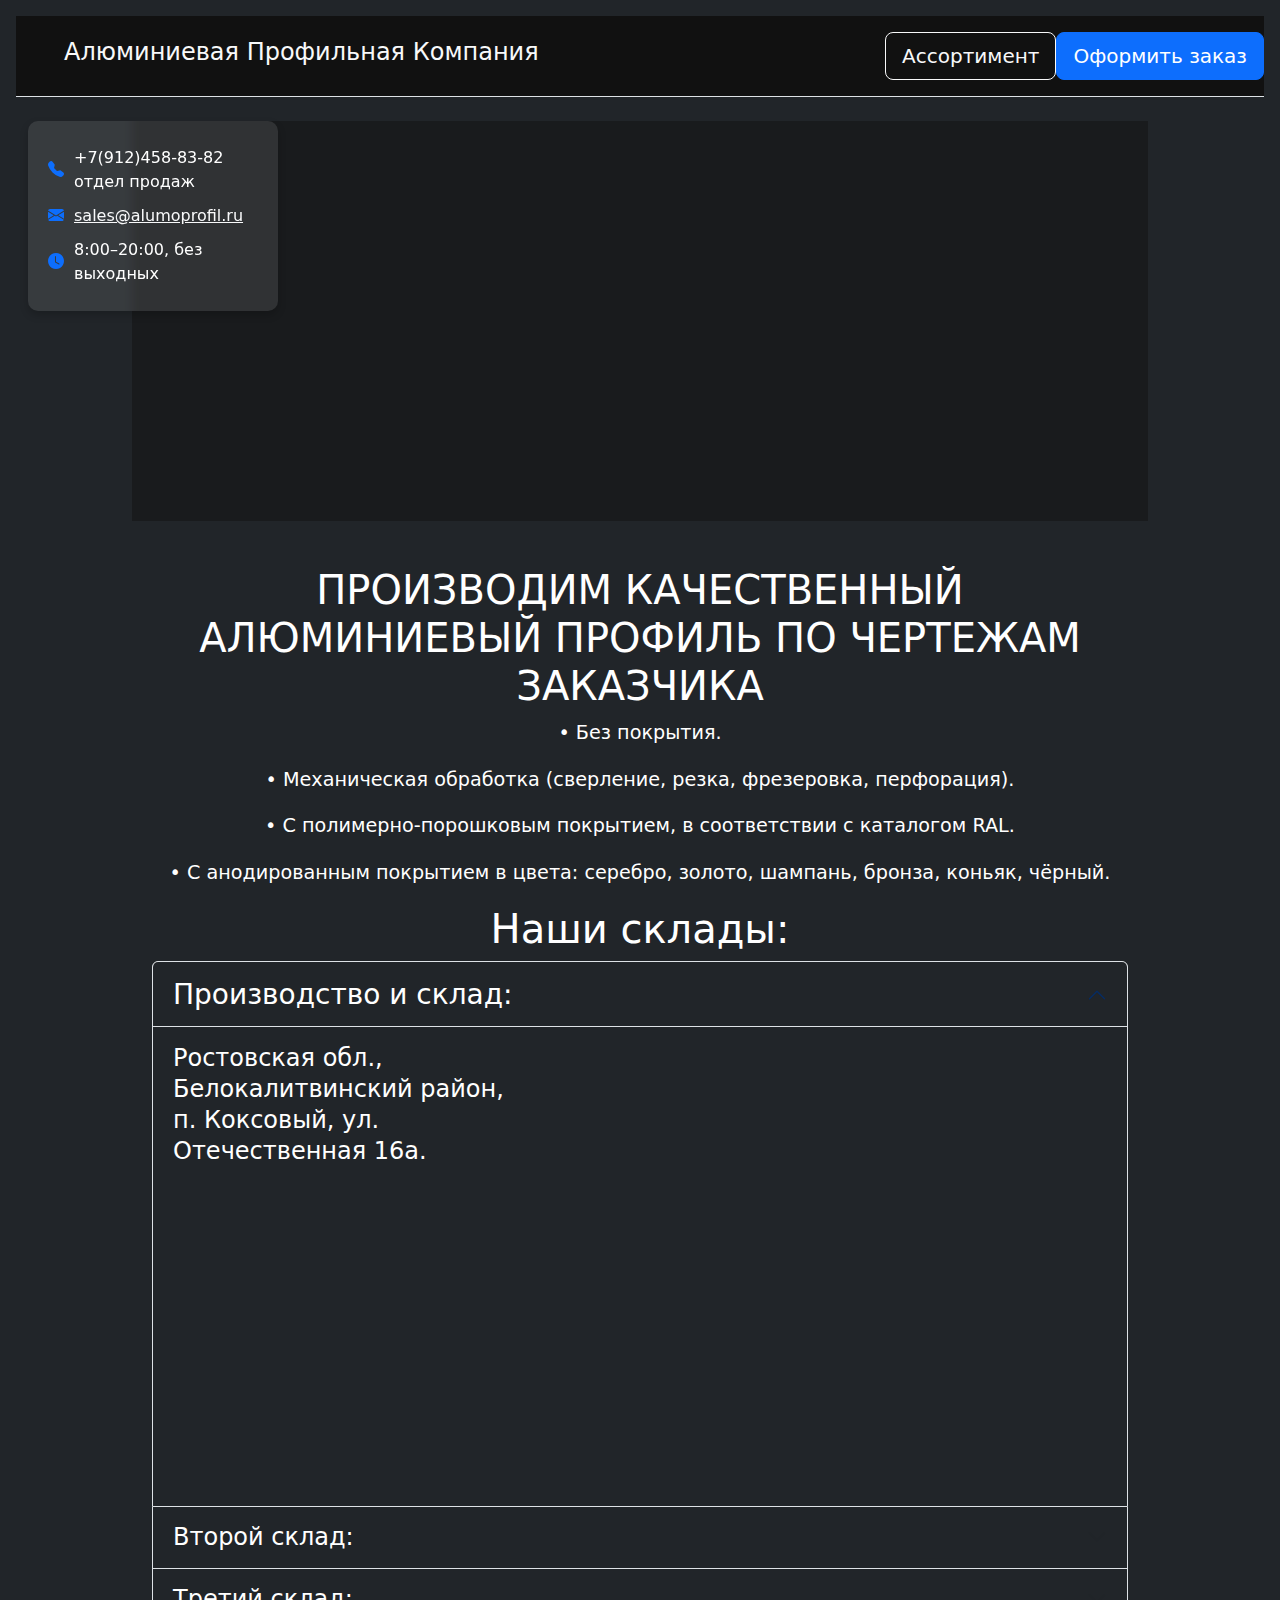
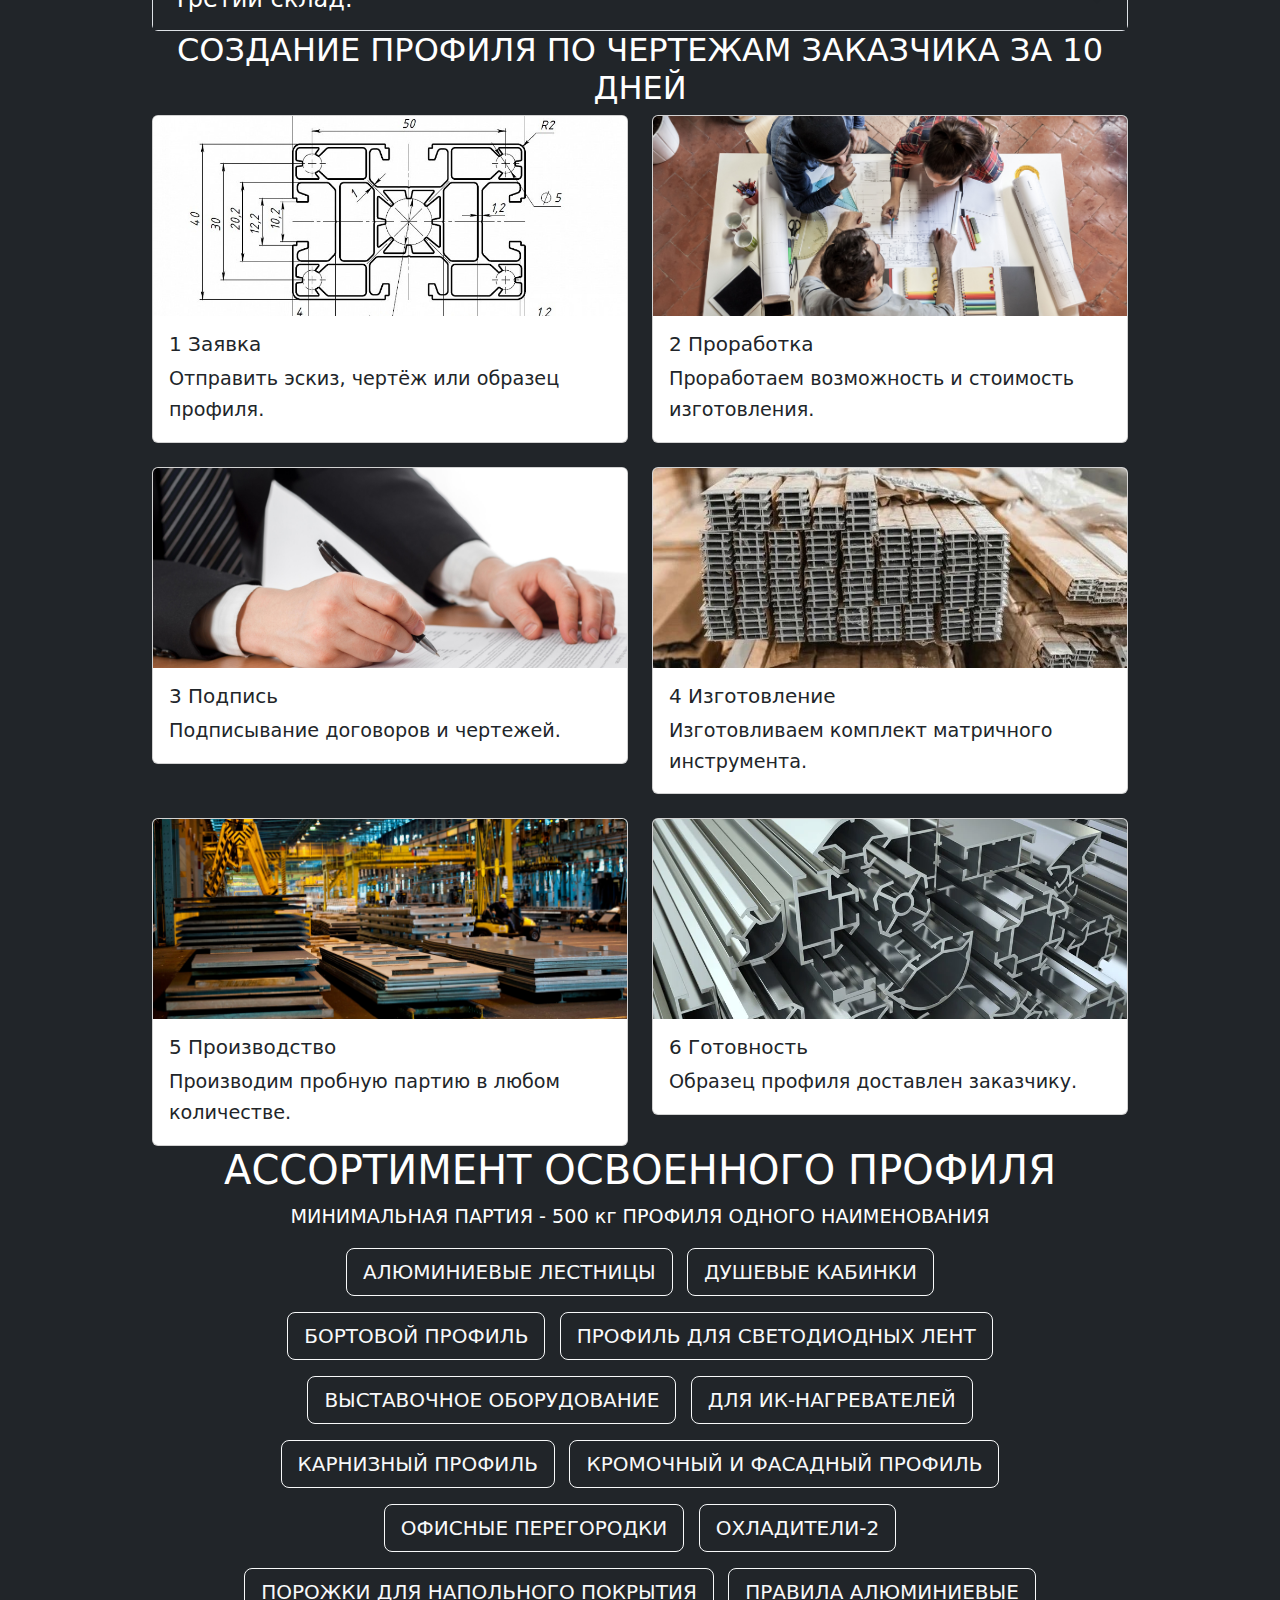
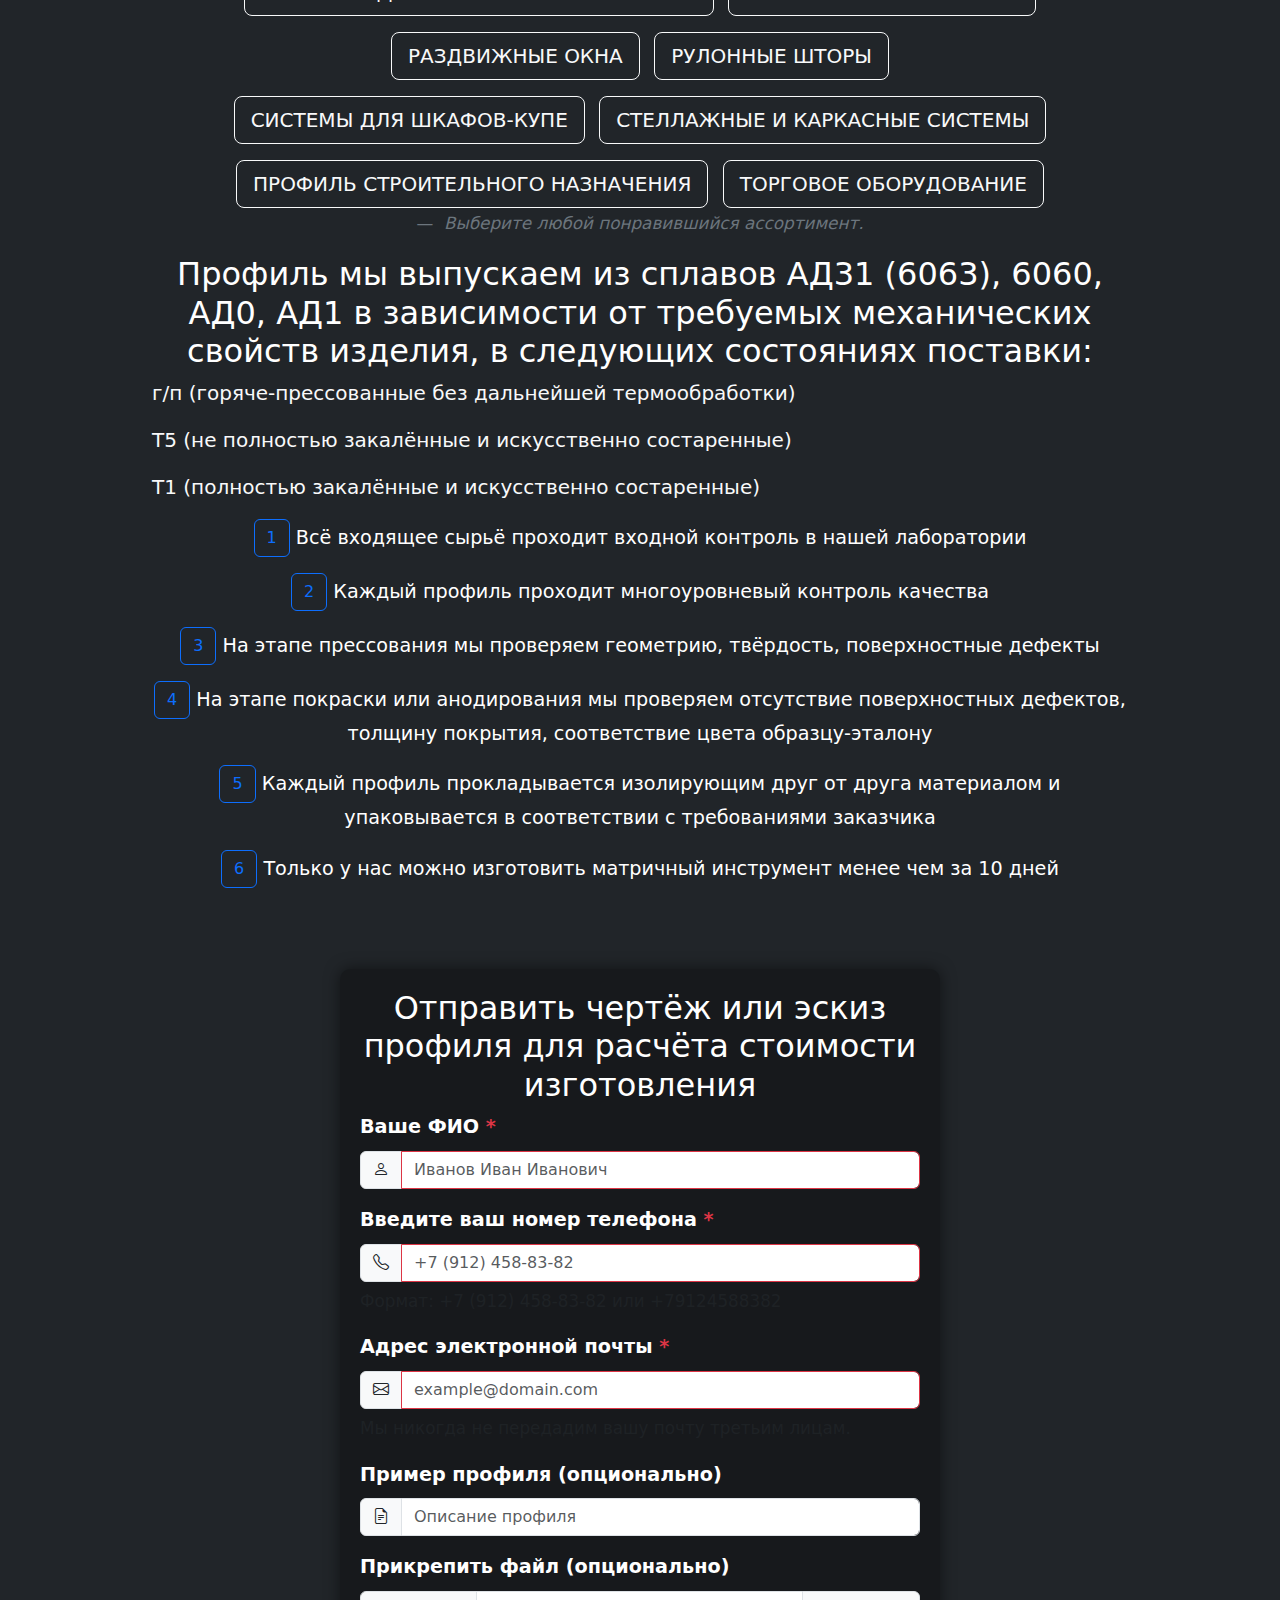
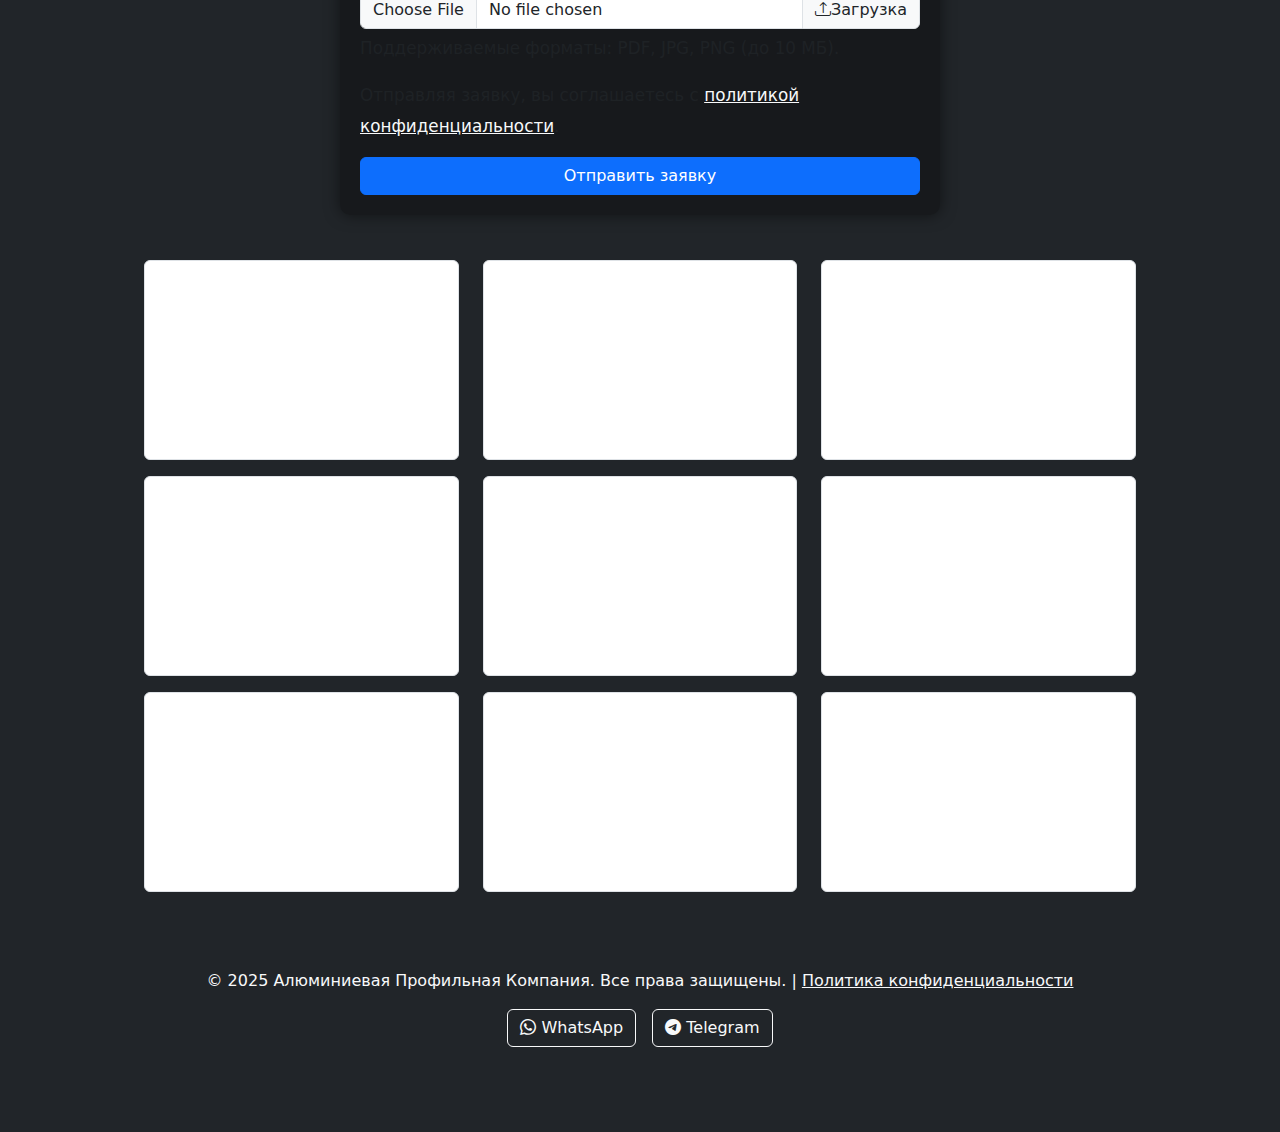
<file: index.html>
<!DOCTYPE html>
<html lang="ru">
  <head>
    <meta charset="UTF-8" />
    <meta name="viewport" content="width=device-width, initial-scale=1.0" />
    <title>Алюминиевая Профильная Компания</title>
    <!-- SEO метатеги -->
    <meta
      name="description"
      content="Производство алюминиевых профилей по чертежам заказчика за 10 дней. Качественные профили с покрытием и без."
    />
    <meta
      name="keywords"
      content="алюминиевые профили, производство профилей, профили по чертежам, Алюминиевая Профильная Компания"
    />
    <meta property="og:title" content="Алюминиевая Профильная Компания" />
    <meta
      property="og:description"
      content="Создание алюминиевых профилей по вашим предпочтениям."
    />
    <meta property="og:image" content="URL_к_картинке_компании" />
    <meta property="og:url" content="URL_твоего_сайта" />
    <meta property="og:type" content="website" />
    <!-- Стили -->
    <link rel="stylesheet" href="просто1.css" />
    <link
      href="https://cdn.jsdelivr.net/npm/bootstrap@5.3.3/dist/css/bootstrap.min.css"
      rel="stylesheet"
      integrity="sha384-QWTKZyjpPEjISv5WaRU9OFeRpok6YctnYmDr5pNlyT2bRjXh0JMhjY6hW+ALEwIH"
      crossorigin="anonymous"
    />
    <link
      rel="stylesheet"
      href="https://cdn.jsdelivr.net/npm/bootstrap-icons@1.11.3/font/bootstrap-icons.min.css"
    />
    <style>
      /* Стили для контактного блока */
      .contact-info {
        position: sticky;
        top: 20px;
        background: rgba(255, 255, 255, 0.1);
        border-radius: 10px;
        padding: 20px;
        backdrop-filter: blur(5px);
        box-shadow: 0 4px 8px rgba(0, 0, 0, 0.2);
        width: 250px;
      }
      .contact-info p {
        margin: 0;
        padding: 5px 0;
        display: flex;
        align-items: center;
      }
      .contact-info i {
        margin-right: 10px;
        color: #0d6efd;
      }
    </style>
    <link rel="apple-touch-icon" sizes="180x180" href="/apple-touch-icon.png" />
    <link rel="icon" type="image/png" sizes="32x32" href="/favicon-32x32.png" />
    <link rel="icon" type="image/png" sizes="16x16" href="/favicon-16x16.png" />
    <link rel="manifest" href="/site.webmanifest" />
  </head>
  <body class="p-3 mb-2 bg-dark text-white">
    <script
      src="https://cdn.jsdelivr.net/npm/bootstrap@5.3.3/dist/js/bootstrap.bundle.min.js"
      integrity="sha384-YvpcrYf0tY3lHB60NNkmXc5s9fDVZLESaAA55NDzOxhy9GkcIdslK1eN7N6jIeHz"
      crossorigin="anonymous"
    ></script>
    <header
      class="d-flex flex-wrap justify-content-center py-3 mb-4 border-bottom"
    >
      <div class="d-flex align-items-center mb-3 mb-md-0 me-md-auto">
        <svg class="bi me-2" width="40" height="32">
          <use xlink:href="#bootstrap"></use>
        </svg>
        <h1 class="fs-4 text-light">Алюминиевая Профильная Компания</h1>
      </div>
      <ul class="nav nav-pills">
        <li class="nav-item">
          <a href="#div_id" class="btn btn-outline-light btn-animated btn-lg"
            >Ассортимент</a
          >
        </li>
        <li class="nav-item">
          <a href="#forma" class="btn btn-primary btn-animated btn-lg"
            >Оформить заказ</a
          >
        </li>
      </ul>
    </header>
    <div class="container-fluid">
      <div class="row">
        <!-- Контактная информация слева -->
        <div class="col-md-1">
          <nav class="contact-info">
            <p>
              <i class="bi bi-telephone-fill"></i> +7(912)458-83-82 отдел продаж
            </p>
            <p>
              <i class="bi bi-envelope-fill"></i
              ><a href="mailto:sales@alumoprofil.ru" class="text-light"
                ><span
                  class="__cf_email__"
                  data-cfemail="b88b99949d8bb899948d9597888a979e9194d68a8d"
                  >sales@alumoprofil.ru</span
                ></a
              >
            </p>
            <p><i class="bi bi-clock-fill"></i> 8:00–20:00, без выходных</p>
          </nav>
        </div>
        <!-- Основной контент -->
        <div class="col-md-10">
          <main>
            <div class="headline">
              <div class="inner">
                <h1 class="overlay-text">АЛЮМИНИЕВАЯ ПРОФИЛЬНАЯ КОМПАНИЯ</h1>
                <p class="overlay-tex">
                  Создание алюминиевых профилей по вашим предпочтениям
                </p>
              </div>
            </div>
            <section>
              <h1 class="text">
                ПРОИЗВОДИМ КАЧЕСТВЕННЫЙ АЛЮМИНИЕВЫЙ ПРОФИЛЬ ПО ЧЕРТЕЖАМ
                ЗАКАЗЧИКА
              </h1>
              <p class="text">• Без покрытия.</p>
              <p class="text">
                • Механическая обработка (сверление, резка, фрезеровка,
                перфорация).
              </p>
              <p class="text">
                • С полимерно-порошковым покрытием, в соответствии с каталогом
                RAL.
              </p>
              <p class="text">
                • С анодированным покрытием в цвета: серебро, золото, шампань,
                бронза, коньяк, чёрный.
              </p>
              <div class="container">
                <h1 class="text">Наши склады:</h1>
              </div>
              <div class="accordion fs-4" id="accordionExample">
                <div class="accordion-item fs-4">
                  <h2 class="accordion-header fs-4">
                    <button
                      class="accordion-button text-bg-dark fs-3"
                      type="button"
                      data-bs-toggle="collapse"
                      data-bs-target="#collapseOne"
                      aria-expanded="true"
                      aria-controls="collapseOne"
                      aria-label="Производство и склад"
                    >
                      Производство и склад:
                    </button>
                  </h2>
                  <div
                    id="collapseOne"
                    class="accordion-collapse collapse show bg-dark fs-4"
                    data-bs-parent="#accordionExample"
                  >
                    <div class="accordion-body bg-dark fs-4">
                      <p class="text-bg-dark bg-dark fs-4">
                        Ростовская обл.,<br />
                        Белокалитвинский район,<br />
                        п. Коксовый, ул.<br />
                        Отечественная 16а.<br />
                      </p>
                      <iframe
                        src="https://yandex.ru/map-widget/v1/?um=constructor%3A4939e0485cfdd570cd6f4f31863ce6e9bd1a02670fefe1b5278f0c6b32b8db74&amp;source=constructor"
                        width="100%"
                        height="300"
                        frameborder="0"
                      ></iframe>
                    </div>
                  </div>
                </div>
                <div class="accordion-item">
                  <h2 class="accordion-header fs-4">
                    <button
                      class="accordion-button collapsed text-bg-dark fs-4"
                      type="button"
                      data-bs-toggle="collapse"
                      data-bs-target="#collapseTwo"
                      aria-expanded="false"
                      aria-controls="collapseTwo"
                      aria-label="Второй склад"
                    >
                      Второй склад:
                    </button>
                  </h2>
                  <div
                    id="collapseTwo"
                    class="accordion-collapse collapse"
                    data-bs-parent="#accordionExample"
                  >
                    <div class="accordion-body text-bg-dark">
                      <p>
                        г. Москва,<br />
                        ЮАО, район Нагорный,<br />
                        Электролитный проезд 3<br />
                      </p>
                      <iframe
                        src="https://yandex.ru/map-widget/v1/?um=constructor%3A3a9db79191579da437e9ac543d9f8d0280e42c378459cb3396bc14fd0c69596c&amp;source=constructor"
                        width="100%"
                        height="300"
                        frameborder="0"
                      ></iframe>
                    </div>
                  </div>
                </div>
                <div class="accordion-item bg-dark fs-4">
                  <h2 class="accordion-header bg-dark fs-4">
                    <button
                      class="accordion-button collapsed text-bg-dark fs-4"
                      type="button"
                      data-bs-toggle="collapse"
                      data-bs-target="#collapseThree"
                      aria-expanded="false"
                      aria-controls="collapseThree"
                      aria-label="Третий склад"
                    >
                      Третий склад:
                    </button>
                  </h2>
                  <div
                    id="collapseThree"
                    class="accordion-collapse collapse fs-4"
                    data-bs-parent="#accordionExample"
                  >
                    <div class="accordion-body bg-dark fs-4">
                      <p class="text-bg-dark bg-dark fs-4">
                        г. Санкт-Петербург,<br />
                        Ломоносов, ул. Мира, 1Б.<br />
                      </p>
                      <iframe
                        src="https://yandex.ru/map-widget/v1/?um=constructor%3Af97e7df2812f0948bafe5f53f2c28085b157c8937e48ed9cdc3514dfa97d7a6d&amp;source=constructor"
                        width="100%"
                        height="300"
                        frameborder="0"
                      ></iframe>
                    </div>
                  </div>
                </div>
              </div>
              <h2 class="text">
                СОЗДАНИЕ ПРОФИЛЯ ПО ЧЕРТЕЖАМ ЗАКАЗЧИКА ЗА 10 ДНЕЙ
              </h2>
              <div class="row row-cols-1 row-cols-md-2 g-4 text-bg-dark">
                <div class="col">
                  <div class="card">
                    <img
                      src="1.jpg"
                      class="card-img-top profile-img"
                      alt="Отправка заявки на профиль"
                      width="300"
                      height="200"
                      loading="lazy"
                    />
                    <div class="card-body">
                      <h5 class="card-title">1 Заявка</h5>
                      <p class="card-text">
                        Отправить эскиз, чертёж или образец профиля.
                      </p>
                    </div>
                  </div>
                </div>
                <div class="col">
                  <div class="card">
                    <img
                      src="arhproekt2019-ill-02.jpeg"
                      class="card-img-top profile-img"
                      alt="Проработка проекта профиля"
                      width="300"
                      height="200"
                      loading="lazy"
                    />
                    <div class="card-body">
                      <h5 class="card-title">2 Проработка</h5>
                      <p class="card-text">
                        Проработаем возможность и стоимость изготовления.
                      </p>
                    </div>
                  </div>
                </div>
                <div class="col">
                  <div class="card">
                    <img
                      src="b43415b3f6b0e573695700ada8c.jpg"
                      class="card-img-top profile-img"
                      alt="Подписание договора"
                      width="300"
                      height="200"
                      loading="lazy"
                    />
                    <div class="card-body">
                      <h5 class="card-title">3 Подпись</h5>
                      <p class="card-text">
                        Подписывание договоров и чертежей.
                      </p>
                    </div>
                  </div>
                </div>
                <div class="col">
                  <div class="card">
                    <img
                      src="подпись.jpg"
                      class="card-img-top profile-img"
                      alt="Изготовление инструмента"
                      width="300"
                      height="200"
                      loading="lazy"
                    />
                    <div class="card-body">
                      <h5 class="card-title">4 Изготовление</h5>
                      <p class="card-text">
                        Изготовливаем комплект матричного инструмента.
                      </p>
                    </div>
                  </div>
                </div>
                <div class="col">
                  <div class="card">
                    <img
                      src="ff79795046fe06e683ff5517523ae96c_1.jpg"
                      class="card-img-top profile-img"
                      alt="Производство профиля"
                      width="300"
                      height="200"
                      loading="lazy"
                    />
                    <div class="card-body">
                      <h5 class="card-title">5 Производство</h5>
                      <p class="card-text">
                        Производим пробную партию в любом количестве.
                      </p>
                    </div>
                  </div>
                </div>
                <div class="col">
                  <div class="card">
                    <img
                      src="extrusion-machining.webp"
                      class="card-img-top profile-img"
                      alt="Готовый профиль"
                      width="300"
                      height="200"
                      loading="lazy"
                    />
                    <div id="div_id">
                      <div class="card-body">
                        <h5 class="card-title">6 Готовность</h5>
                        <p class="card-text">
                          Образец профиля доставлен заказчику.
                        </p>
                      </div>
                    </div>
                  </div>
                </div>
              </div>
              <h1 class="text" id="top">АССОРТИМЕНТ ОСВОЕННОГО ПРОФИЛЯ</h1>
              <p class="text">
                МИНИМАЛЬНАЯ ПАРТИЯ - 500 кг ПРОФИЛЯ ОДНОГО НАИМЕНОВАНИЯ
              </p>
              <figure class="text-center">
                <blockquote class="blockquote">
                  <ul class="list-inline">
                    <li class="list-inline-item">
                      <a
                        href="http://alumoprofil.ru/download/alum_stairs.pdf"
                        class="btn btn-animated btn-outline-light btn-lg text-light"
                        >АЛЮМИНИЕВЫЕ ЛЕСТНИЦЫ</a
                      >
                    </li>
                    <li class="list-inline-item">
                      <a
                        href="http://alumoprofil.ru/download/Душевые%20кабины.pdf"
                        class="btn btn-animated btn-outline-light btn-lg text-light"
                        >ДУШЕВЫЕ КАБИНКИ</a
                      >
                    </li>
                  </ul>
                  <ul class="list-inline">
                    <li class="list-inline-item">
                      <a
                        href="http://alumoprofil.ru/download/Бортовой%20профиль.pdf"
                        class="btn btn-animated btn-outline-light btn-lg text-light"
                        >БОРТОВОЙ ПРОФИЛЬ</a
                      >
                    </li>
                    <li class="list-inline-item">
                      <a
                        href="http://alumoprofil.ru/download/diode.pdf"
                        class="btn btn-animated btn-outline-light btn-lg text-light"
                        >ПРОФИЛЬ ДЛЯ СВЕТОДИОДНЫХ ЛЕНТ</a
                      >
                    </li>
                  </ul>
                  <ul class="list-inline">
                    <li class="list-inline-item">
                      <a
                        href="http://alumoprofil.ru/download/presentation.pdf"
                        class="btn btn-animated btn-outline-light btn-lg text-light"
                        >ВЫСТАВОЧНОЕ ОБОРУДОВАНИЕ</a
                      >
                    </li>
                    <li class="list-inline-item">
                      <a
                        href="http://alumoprofil.ru/download/heater.pdf"
                        class="btn btn-animated btn-outline-light btn-lg text-light"
                        >ДЛЯ ИК-НАГРЕВАТЕЛЕЙ</a
                      >
                    </li>
                  </ul>
                  <ul class="list-inline">
                    <li class="list-inline-item">
                      <a
                        href="http://alumoprofil.ru/download/ledge.pdf"
                        class="btn btn-animated btn-outline-light btn-lg text-light"
                        >КАРНИЗНЫЙ ПРОФИЛЬ</a
                      >
                    </li>
                    <li class="list-inline-item">
                      <a
                        href="http://alumoprofil.ru/download/furniture.pdf"
                        class="btn btn-animated btn-outline-light btn-lg text-light"
                        >КРОМОЧНЫЙ И ФАСАДНЫЙ ПРОФИЛЬ</a
                      >
                    </li>
                  </ul>
                  <ul class="list-inline">
                    <li class="list-inline-item">
                      <a
                        href="http://alumoprofil.ru/download/partition.pdf"
                        class="btn btn-animated btn-outline-light btn-lg text-light"
                        >ОФИСНЫЕ ПЕРЕГОРОДКИ</a
                      >
                    </li>
                    <li class="list-inline-item">
                      <a
                        href="http://alumoprofil.ru/download/Охладители-2.pdf"
                        class="btn btn-animated btn-outline-light btn-lg text-light"
                        >ОХЛАДИТЕЛИ-2</a
                      >
                    </li>
                  </ul>
                  <ul class="list-inline">
                    <li class="list-inline-item">
                      <a
                        href="http://alumoprofil.ru/download/floor.pdf"
                        class="btn btn-animated btn-outline-light btn-lg text-light"
                        >ПОРОЖКИ ДЛЯ НАПОЛЬНОГО ПОКРЫТИЯ</a
                      >
                    </li>
                    <li class="list-inline-item">
                      <a
                        href="http://alumoprofil.ru/download/rules.pdf"
                        class="btn btn-animated btn-outline-light btn-lg text-light"
                        >ПРАВИЛА АЛЮМИНИЕВЫЕ</a
                      >
                    </li>
                  </ul>
                  <ul class="list-inline">
                    <li class="list-inline-item">
                      <a
                        href="http://alumoprofil.ru/download/windows.pdf"
                        class="btn btn-animated btn-outline-light btn-lg text-light"
                        >РАЗДВИЖНЫЕ ОКНА</a
                      >
                    </li>
                    <li class="list-inline-item">
                      <a
                        href="http://alumoprofil.ru/download/blinds.pdf"
                        class="btn btn-animated btn-outline-light btn-lg text-light"
                        >РУЛОННЫЕ ШТОРЫ</a
                      >
                    </li>
                  </ul>
                  <ul class="list-inline">
                    <li class="list-inline-item">
                      <a
                        href="http://alumoprofil.ru/download/blinds.pdf"
                        class="btn btn-animated btn-outline-light btn-lg text-light"
                        >СИСТЕМЫ ДЛЯ ШКАФОВ-КУПЕ</a
                      >
                    </li>
                    <li class="list-inline-item">
                      <a
                        href="http://alumoprofil.ru/download/shelf.pdf"
                        class="btn btn-animated btn-outline-light btn-lg text-light"
                        >СТЕЛЛАЖНЫЕ И КАРКАСНЫЕ СИСТЕМЫ</a
                      >
                    </li>
                  </ul>
                  <ul class="list-inline">
                    <li class="list-inline-item">
                      <a
                        href="http://alumoprofil.ru/download/building.pdf"
                        class="btn btn-animated btn-outline-light btn-lg text-light"
                        >ПРОФИЛЬ СТРОИТЕЛЬНОГО НАЗНАЧЕНИЯ</a
                      >
                    </li>
                    <li class="list-inline-item">
                      <a
                        href="http://alumoprofil.ru/download/market.pdf"
                        class="btn btn-animated btn-outline-light btn-lg text-light"
                        >ТОРГОВОЕ ОБОРУДОВАНИЕ</a
                      >
                    </li>
                  </ul>
                </blockquote>
                <figcaption class="blockquote-footer">
                  <cite title="Source Title"
                    >Выберите любой понравившийся ассортимент.</cite
                  >
                </figcaption>
              </figure>
              <h2 class="text-center">
                Профиль мы выпускаем из сплавов АД31 (6063), 6060, АД0, АД1 в
                зависимости от требуемых механических свойств изделия, в
                следующих состояниях поставки:
              </h2>
              <p class="lead text-light">
                г/п (горяче-прессованные без дальнейшей термообработки)
              </p>
              <p class="lead text-light">
                Т5 (не полностью закалённые и искусственно состаренные)
              </p>
              <p class="lead text-light">
                Т1 (полностью закалённые и искусственно состаренные)
              </p>
              <p class="text-center">
                <mark class="btn btn-outline-primary">1</mark> Всё входящее
                сырьё проходит входной контроль в нашей лаборатории
              </p>
              <p class="text-center">
                <mark class="btn btn-outline-primary">2</mark> Каждый профиль
                проходит многоуровневый контроль качества
              </p>
              <p class="text-center">
                <mark class="btn btn-outline-primary">3</mark> На этапе
                прессования мы проверяем геометрию, твёрдость, поверхностные
                дефекты
              </p>
              <p class="text-center">
                <mark class="btn btn-outline-primary">4</mark> На этапе покраски
                или анодирования мы проверяем отсутствие поверхностных дефектов,
                толщину покрытия, соответствие цвета образцу-эталону
              </p>
              <p class="text-center">
                <mark class="btn btn-outline-primary">5</mark> Каждый профиль
                прокладывается изолирующим друг от друга материалом и
                упаковывается в соответствии с требованиями заказчика
              </p>
              <p class="text-center">
                <mark class="btn btn-outline-primary">6</mark> Только у нас
                можно изготовить матричный инструмент менее чем за 10 дней
              </p>
            </section>
            <section class="contacts" id="forma">
              <form
                id="contactForm"
                action="https://formspree.io/f/xeoawgdj"
                method="POST"
                class="form"
              >
                <input
                  type="hidden"
                  name="_subject"
                  value="Заявка на расчёт стоимости профиля"
                />
                <input
                  type="hidden"
                  name="_from"
                  value="Алюминиевая Профильная Компания"
                />
                <input type="hidden" name="_next" value="thank-you.html" />
                <h2 class="text">
                  Отправить чертёж или эскиз профиля для расчёта стоимости
                  изготовления
                </h2>
                <div class="mb-3">
                  <label for="fioInput" class="form-label"
                    >Ваше ФИО <span class="text-danger">*</span></label
                  >
                  <div class="input-group">
                    <span class="input-group-text"
                      ><i class="bi bi-person"></i
                    ></span>
                    <input
                      type="text"
                      class="form-control"
                      id="fioInput"
                      name="ФИО"
                      placeholder="Иванов Иван Иванович"
                      required
                      aria-label="ФИО"
                    />
                  </div>
                </div>
                <div class="mb-3">
                  <label for="phoneInput" class="form-label"
                    >Введите ваш номер телефона
                    <span class="text-danger">*</span></label
                  >
                  <div class="input-group">
                    <span class="input-group-text"
                      ><i class="bi bi-telephone"></i
                    ></span>
                    <input
                      type="tel"
                      class="form-control"
                      id="phoneInput"
                      name="Телефон"
                      placeholder="+7 (912) 458-83-82"
                      required
                      aria-label="Номер телефона"
                    />
                  </div>
                  <div class="form-text">
                    Формат: +7 (912) 458-83-82 или +79124588382
                  </div>
                </div>
                <div class="mb-3">
                  <label for="emailInput" class="form-label"
                    >Адрес электронной почты
                    <span class="text-danger">*</span></label
                  >
                  <div class="input-group">
                    <span class="input-group-text"
                      ><i class="bi bi-envelope"></i
                    ></span>
                    <input
                      type="email"
                      class="form-control"
                      id="emailInput"
                      name="email"
                      placeholder="example@domain.com"
                      required
                      aria-label="Электронная почта"
                    />
                  </div>
                  <div id="emailHelp" class="form-text">
                    Мы никогда не передадим вашу почту третьим лицам.
                  </div>
                </div>
                <div class="mb-3">
                  <label for="profileExample" class="form-label"
                    >Пример профиля (опционально)</label
                  >
                  <div class="input-group">
                    <span class="input-group-text"
                      ><i class="bi bi-file-earmark-text"></i
                    ></span>
                    <input
                      type="text"
                      class="form-control"
                      id="profileExample"
                      name="Пример профиля"
                      placeholder="Описание профиля"
                      aria-label="Пример профиля"
                    />
                  </div>
                </div>
                <div class="mb-3">
                  <label for="inputGroupFile01" class="form-label"
                    >Прикрепить файл (опционально)</label
                  >
                  <div class="input-group">
                    <input
                      type="file"
                      class="form-control"
                      id="inputGroupFile01"
                      name="file"
                      aria-label="Прикрепить файл"
                    />
                    <label class="input-group-text" for="inputGroupFile01"
                      ><i class="bi bi-upload"></i> Загрузка</label
                    >
                  </div>
                  <div class="form-text">
                    Поддерживаемые форматы: PDF, JPG, PNG (до 10 МБ).
                  </div>
                </div>
                <div class="mb-3">
                  <p class="form-text">
                    Отправляя заявку, вы соглашаетесь с
                    <a href="privacy-policy.html" class="text-light"
                      >политикой конфиденциальности</a
                    >.
                  </p>
                </div>
                <div id="formMessage" class="mb-3" style="display: none"></div>
                <button
                  type="submit"
                  class="btn btn-primary btn-animated w-100"
                >
                  Отправить заявку
                </button>
              </form>
              <div
                id="successMessage"
                class="text-center"
                style="display: none"
              >
                <p class="text-success mb-3">
                  Заявка успешно отправлена! Мы свяжемся с вами в ближайшее
                  время.
                </p>
                <button
                  id="resetForm"
                  class="btn btn-outline-light btn-animated"
                >
                  Отправить ещё раз
                </button>
              </div>
            </section>
          </main>
          <div class="container">
            <div class="row">
              <div class="col-sm-6 col-md-4 mb-3">
                <img
                  src="фото 9.jpg"
                  alt="Пример алюминиевого профиля"
                  class="fluid img-thumbnail profile-img"
                  width="300"
                  height="200"
                  loading="lazy"
                />
              </div>
              <div class="col-sm-6 col-md-4 mb-3">
                <img
                  src="IMG_639300.jpg"
                  alt="Пример алюминиевого профиля"
                  class="fluid img-thumbnail profile-img"
                  width="300"
                  height="200"
                  loading="lazy"
                />
              </div>
              <div class="col-sm-6 col-md-4 mb-3">
                <img
                  src="фото 6 (2).jpg"
                  alt="Пример алюминиевого профиля"
                  class="fluid img-thumbnail profile-img"
                  width="300"
                  height="200"
                  loading="lazy"
                />
              </div>
              <div class="col-sm-6 col-md-4 mb-3">
                <img
                  src="4 фото.jpg"
                  alt="Пример алюминиевого профиля"
                  class="fluid img-thumbnail profile-img"
                  width="300"
                  height="200"
                  loading="lazy"
                />
              </div>
              <div class="col-sm-6 col-md-4 mb-3">
                <img
                  src="фото 5.jpg"
                  alt="Пример алюминиевого профиля"
                  class="fluid img-thumbnail profile-img"
                  width="300"
                  height="200"
                  loading="lazy"
                />
              </div>
              <div class="col-sm-6 col-md-4 mb-3">
                <img
                  src="фото 6.jpg"
                  alt="Пример алюминиевого профиля"
                  class="fluid img-thumbnail profile-img"
                  width="300"
                  height="200"
                  loading="lazy"
                />
              </div>
              <div class="col-sm-6 col-md-4 mb-3">
                <img
                  src="фото 7.jpg"
                  alt="Пример алюминиевого профиля"
                  class="fluid img-thumbnail profile-img"
                  width="300"
                  height="200"
                  loading="lazy"
                />
              </div>
              <div class="col-sm-6 col-md-4 mb-3">
                <img
                  src="фото 7.jpg"
                  alt="Пример алюминиевого профиля"
                  class="fluid img-thumbnail profile-img"
                  width="300"
                  height="200"
                  loading="lazy"
                />
              </div>
              <div class="col-sm-6 col-md-4 mb-3">
                <img
                  src="1778867.jpeg"
                  alt="Пример алюминиевого профиля"
                  class="fluid img-thumbnail profile-img"
                  width="300"
                  height="200"
                  loading="lazy"
                />
              </div>
            </div>
          </div>
        </div>
      </div>
    </div>
    <footer class="bg-dark py-4">
      <div class="container">
        <div class="row">
          <div
            class="col d-flex justify-content-center align-items-center text-light"
          >
            <p>
              © 2025 Алюминиевая Профильная Компания. Все права защищены. |
              <a href="privacy-policy.html" class="text-light"
                >Политика конфиденциальности</a
              >
            </p>
          </div>
        </div>
        <div class="row">
          <div class="col d-flex justify-content-center align-items-center">
            <a
              href="https://wa.me/79124588382"
              class="btn btn-outline-light btn-animated mx-2"
              target="_blank"
            >
              <i class="bi bi-whatsapp"></i> WhatsApp
            </a>
            <a
              href="https://t.me/your_telegram"
              class="btn btn-outline-light btn-animated mx-2"
              target="_blank"
            >
              <i class="bi bi-telegram"></i> Telegram
            </a>
          </div>
        </div>
      </div>
    </footer>
    <!-- Кнопка "Наверх" -->
    <button
      onclick="topFunction()"
      id="toTopBtn"
      class="btn btn-primary btn-animated"
      style="position: fixed; bottom: 20px; right: 20px; display: none"
    >
      <i class="bi bi-arrow-up"></i>
    </button>
    <script>
      const form = document.getElementById("contactForm");
      const formMessage = document.getElementById("formMessage");
      const successMessage = document.getElementById("successMessage");
      const resetFormButton = document.getElementById("resetForm");
      const phoneInput = document.getElementById("phoneInput");

      form.addEventListener("submit", async function (event) {
        event.preventDefault();

        // Форматируем номер телефона перед отправкой
        let phoneValue = phoneInput.value.trim();
        phoneValue = phoneValue.replace(/[^\d]/g, "");
        if (!phoneValue.startsWith("7") && !phoneValue.startsWith("+7")) {
          phoneValue = "7" + phoneValue;
        }
        if (phoneValue.length === 11) {
          phoneValue =
            "+7 (" +
            phoneValue.slice(1, 4) +
            ") " +
            phoneValue.slice(4, 7) +
            "-" +
            phoneValue.slice(7, 9) +
            "-" +
            phoneValue.slice(9, 11);
        }
        phoneInput.value = phoneValue;

        // Проверяем, соответствует ли номер формату (10 цифр после +7)
        if (!phoneValue.match(/^\+7\s\(\d{3}\)\s\d{3}-\d{2}-\d{2}$/)) {
          formMessage.style.display = "block";
          formMessage.className = "mb-3 text-danger";
          formMessage.textContent =
            "Пожалуйста, введите корректный номер телефона (10 цифр, например, +7 (912) 458-83-82).";
          return;
        }

        const formData = new FormData(form);
        try {
          const response = await fetch(form.action, {
            method: "POST",
            body: formData,
            headers: {
              Accept: "application/json",
            },
          });
          const result = await response.json();

          if (response.ok) {
            form.style.display = "none";
            formMessage.style.display = "none";
            successMessage.style.display = "block";
            form.reset();
          } else {
            formMessage.style.display = "block";
            formMessage.className = "mb-3 text-danger";
            formMessage.textContent =
              "Ошибка: " +
              (result.error ||
                "Произошла ошибка при отправке. Пожалуйста, попробуйте снова.");
            console.log("Ответ от Formspree:", result);
          }
        } catch (error) {
          formMessage.style.display = "block";
          formMessage.className = "mb-3 text-danger";
          formMessage.textContent =
            "Ошибка связи с сервером. Проверьте подключение к интернету.";
          console.error("Ошибка:", error);
        }
      });

      resetFormButton.addEventListener("click", function () {
        successMessage.style.display = "none";
        form.style.display = "block";
        formMessage.style.display = "none";
        formMessage.textContent = "";
      });

      // Логика для кнопки "Наверх"
      window.onscroll = function () {
        let btn = document.getElementById("toTopBtn");
        if (
          document.body.scrollTop > 100 ||
          document.documentElement.scrollTop > 100
        ) {
          btn.style.display = "block";
        } else {
          btn.style.display = "none";
        }
      };

      function topFunction() {
        window.scrollTo({ top: 0, behavior: "smooth" });
      }
    </script>
  </body>
</html>
</file>
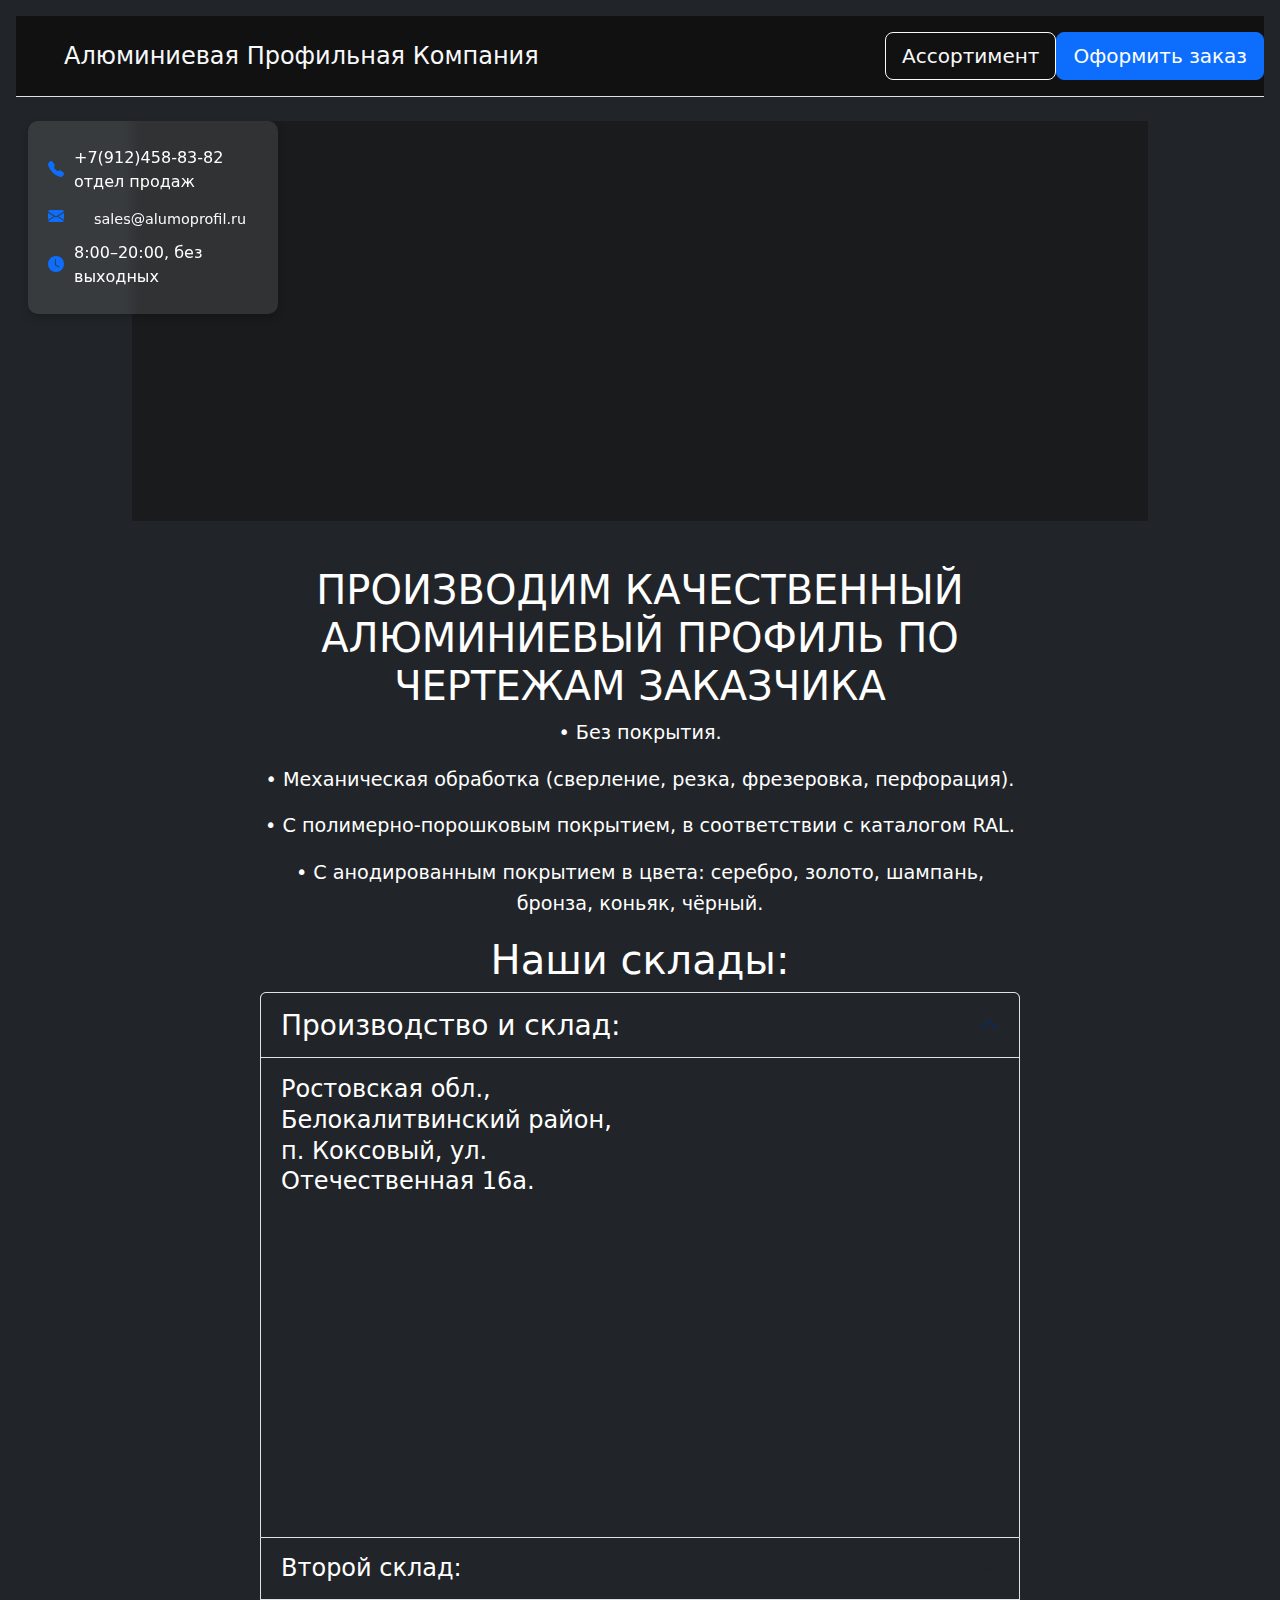
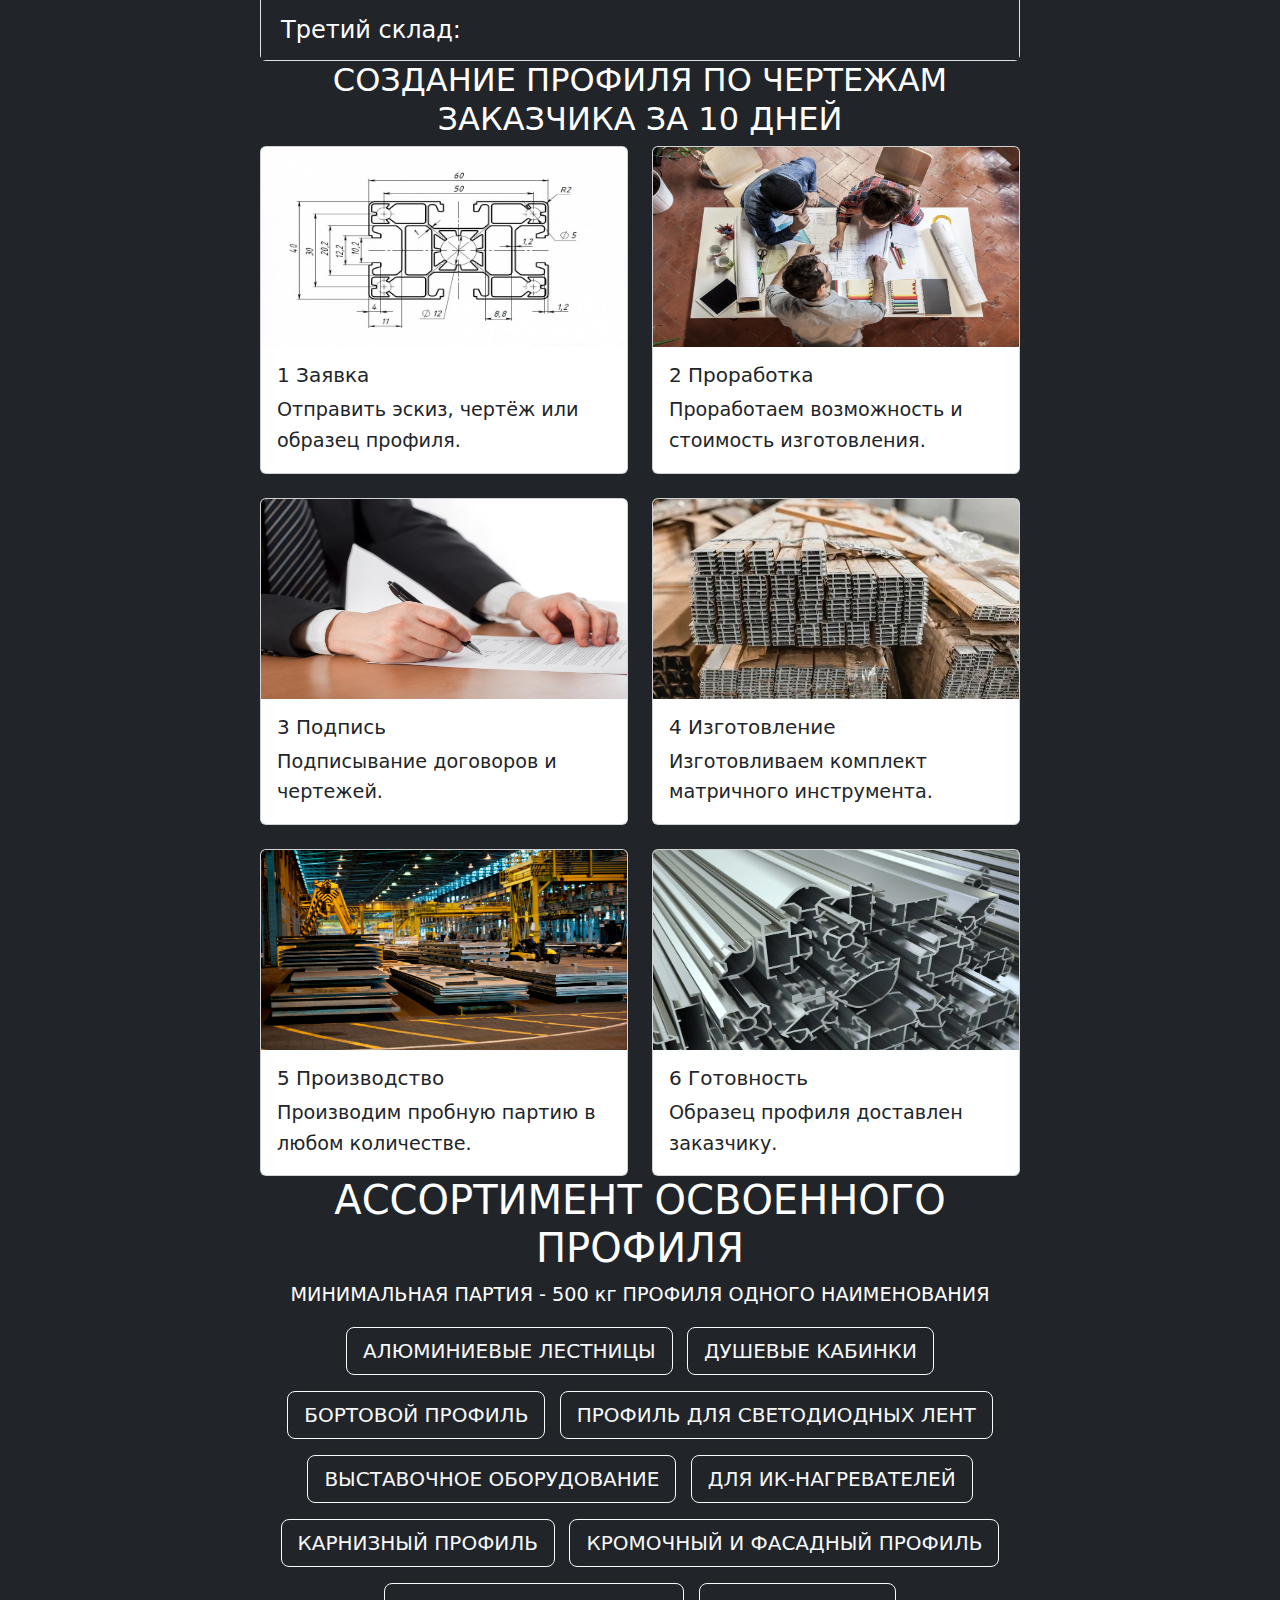
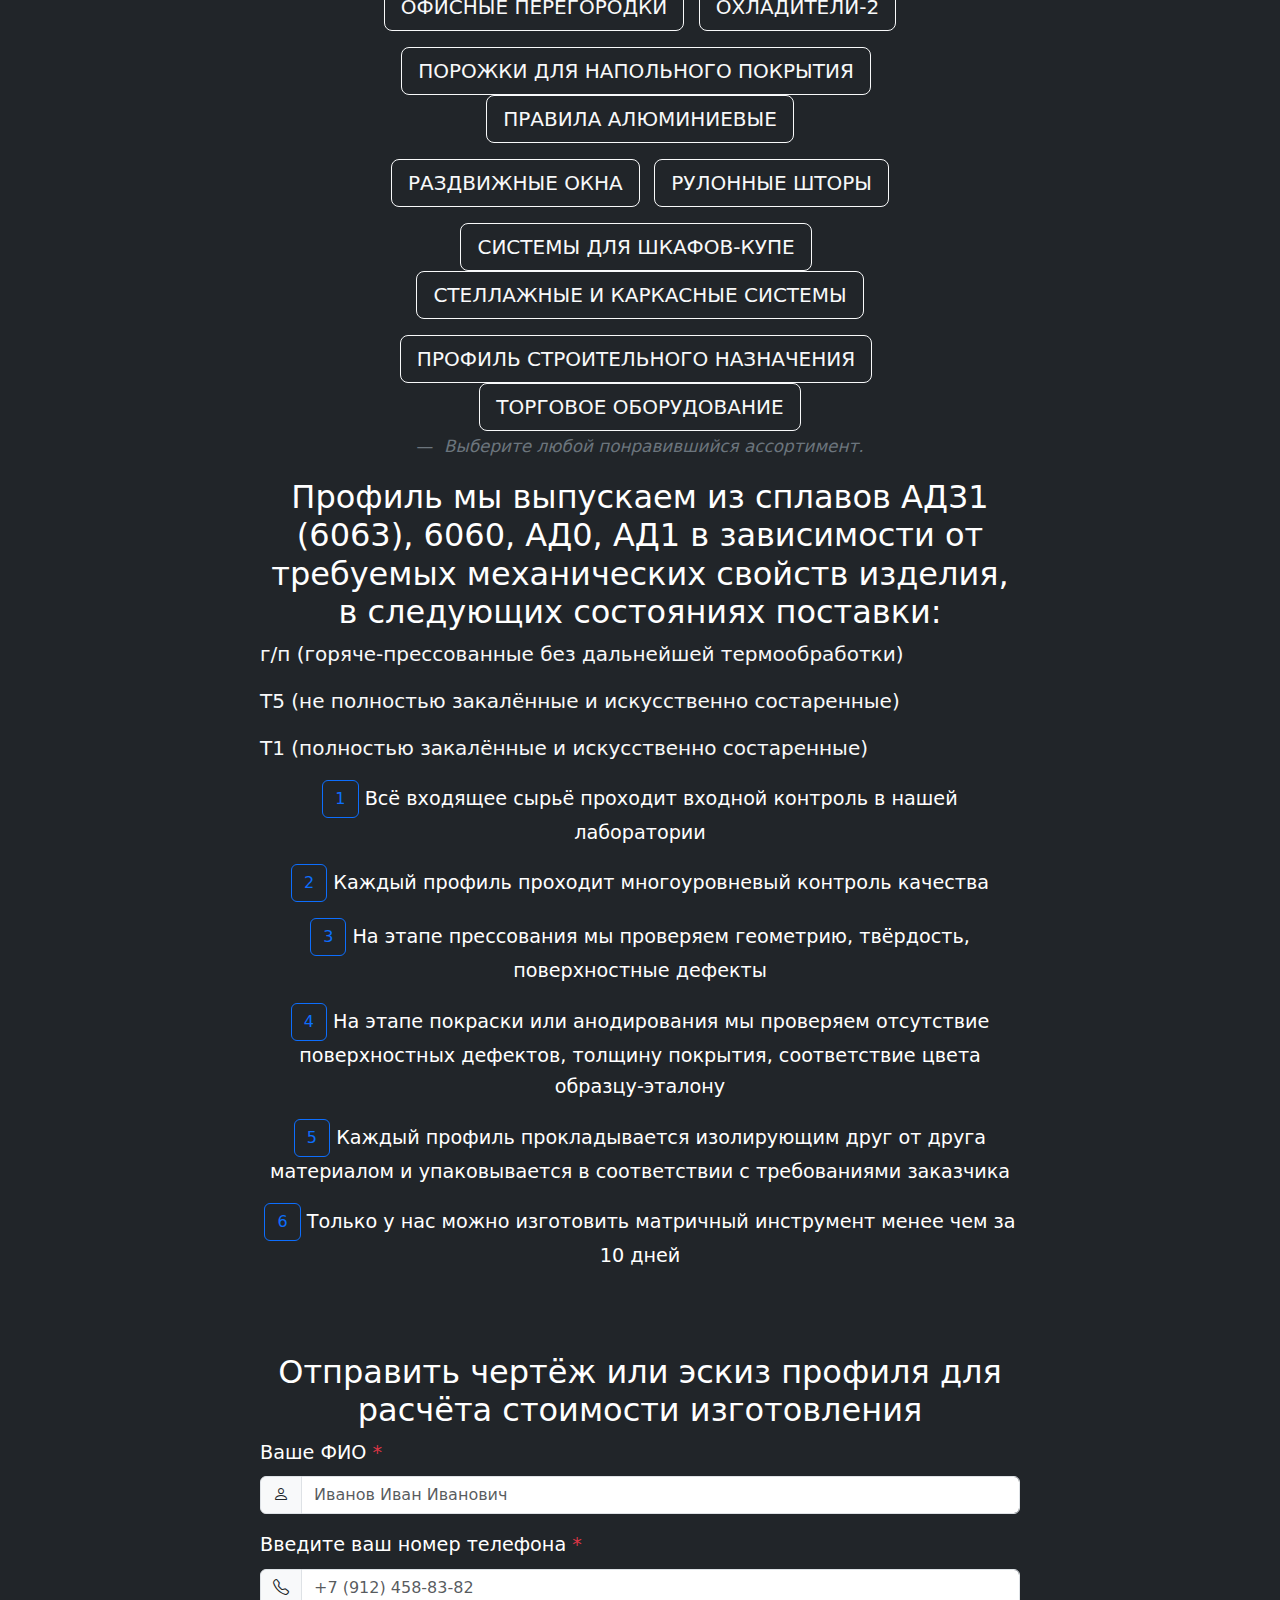
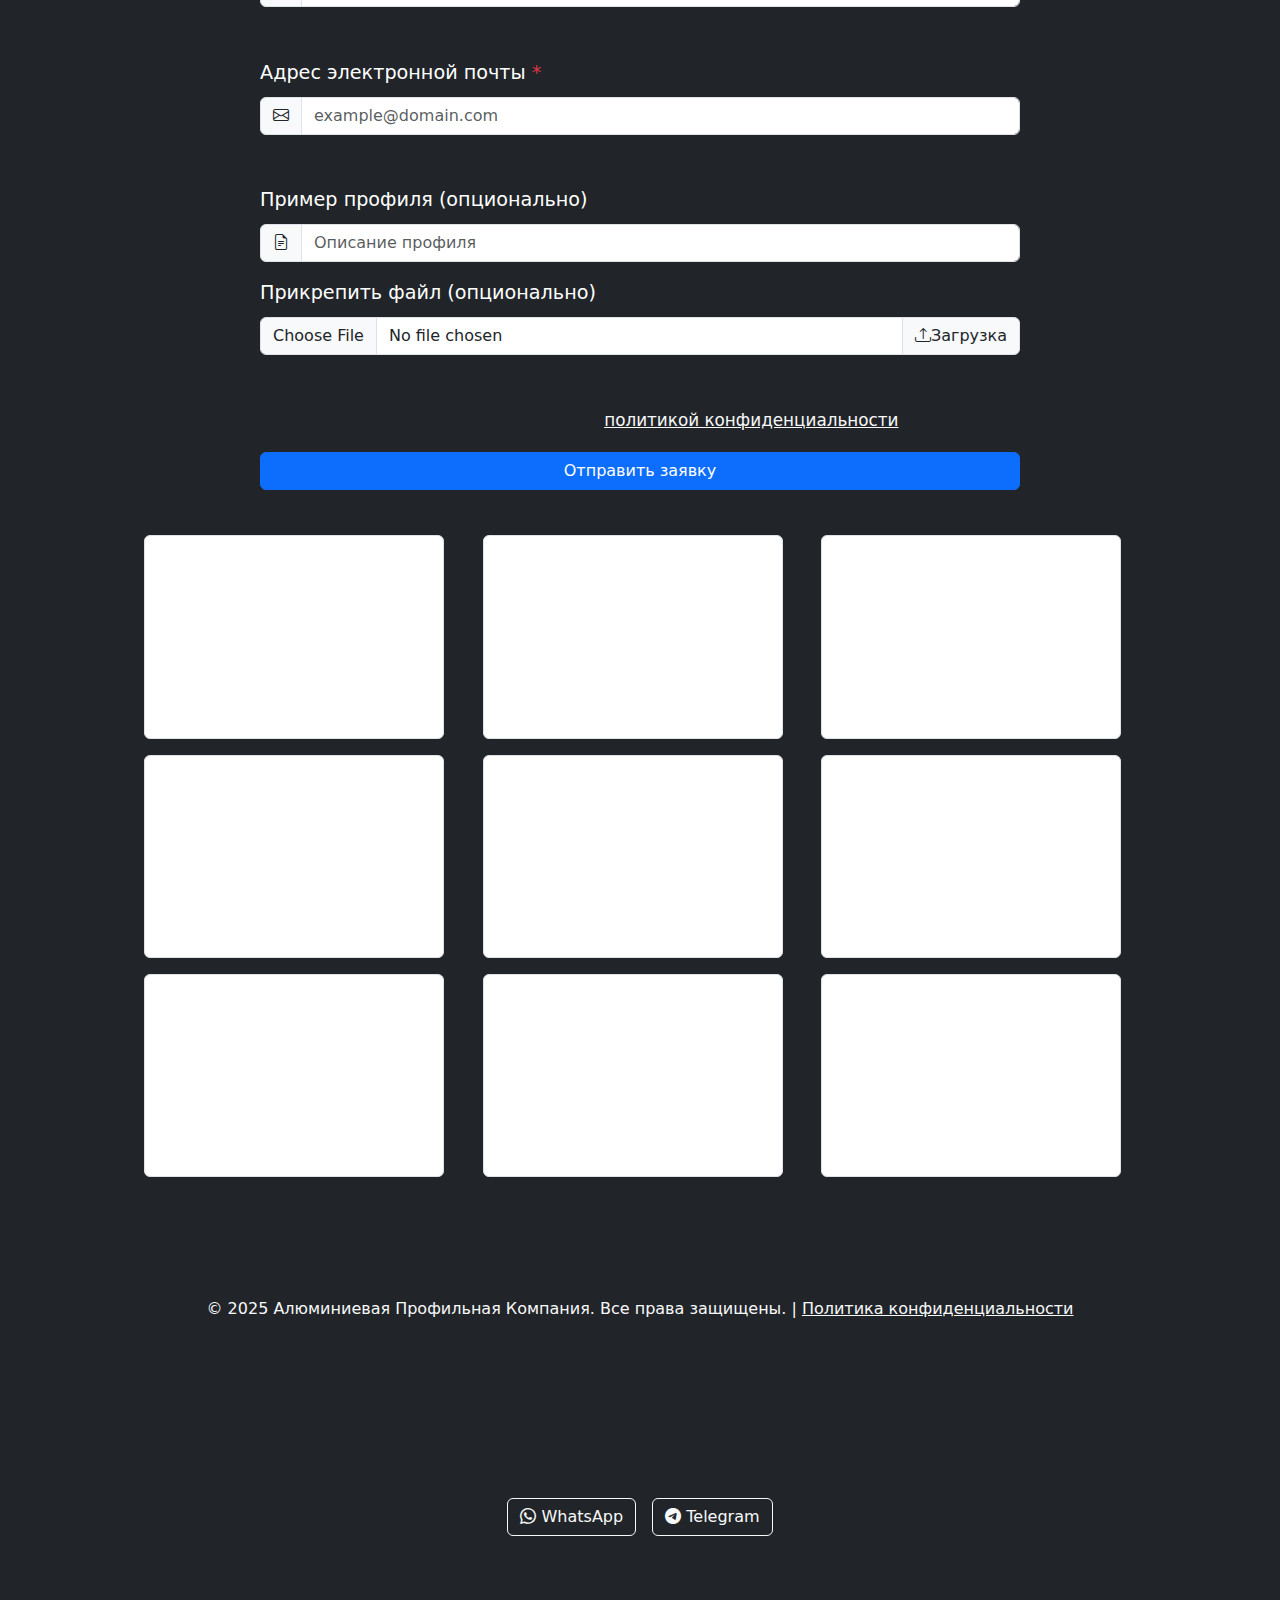
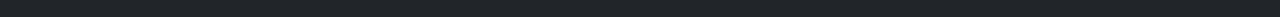
<file: index copy.html>
<!DOCTYPE html>
<html lang="ru">
  <head>
    <meta charset="UTF-8" />
    <meta name="viewport" content="width=device-width, initial-scale=1.0" />
    <title>Алюминиевая Профильная Компания</title>
    <!-- SEO метатеги -->
    <meta
      name="description"
      content="Производство алюминиевых профилей по чертежам заказчика за 10 дней. Качественные профили с покрытием и без."
    />
    <meta
      name="keywords"
      content="алюминиевые профили, производство профилей, профили по чертежам, Алюминиевая Профильная Компания"
    />
    <meta property="og:title" content="Алюминиевая Профильная Компания" />
    <meta
      property="og:description"
      content="Создание алюминиевых профилей по вашим предпочтениям."
    />
    <meta property="og:image" content="URL_к_картинке_компании" />
    <meta property="og:url" content="URL_твоего_сайта" />
    <meta property="og:type" content="website" />

    <!-- Стили -->
    <link rel="stylesheet" href="просто.css" />
    <link
      href="https://cdn.jsdelivr.net/npm/bootstrap@5.3.3/dist/css/bootstrap.min.css"
      rel="stylesheet"
      integrity="sha384-QWTKZyjpPEjISv5WaRU9OFeRpok6YctnYmDr5pNlyT2bRjXh0JMhjY6hW+ALEwIH"
      crossorigin="anonymous"
    />
    <link
      rel="stylesheet"
      href="https://cdn.jsdelivr.net/npm/bootstrap-icons@1.11.3/font/bootstrap-icons.min.css"
    />
    <style>
      /* Стили для контактного блока */
      .contact-info {
        position: sticky;
        top: 20px;
        background: rgba(255, 255, 255, 0.1);
        border-radius: 10px;
        padding: 20px;
        backdrop-filter: blur(5px);
        box-shadow: 0 4px 8px rgba(0, 0, 0, 0.2);
        width: 250px;
      }
      .contact-info p {
        margin: 0;
        padding: 5px 0;
        display: flex;
        align-items: center;
      }
      .contact-info i {
        margin-right: 10px;
        color: #0d6efd;
      }
    </style>
  </head>
  <body class="p-3 mb-2 bg-dark text-white">
    <script
      src="https://cdn.jsdelivr.net/npm/bootstrap@5.3.3/dist/js/bootstrap.bundle.min.js"
      integrity="sha384-YvpcrYf0tY3lHB60NNkmXc5s9fDVZLESaAA55NDzOxhy9GkcIdslK1eN7N6jIeHz"
      crossorigin="anonymous"
    ></script>
    <header
      class="d-flex flex-wrap justify-content-center py-3 mb-4 border-bottom"
    >
      <a
        href="/"
        class="d-flex align-items-center mb-3 mb-md-0 me-md-auto link-body-emphasis text-decoration-none"
      >
        <svg class="bi me-2" width="40" height="32">
          <use xlink:href="#bootstrap"></use>
        </svg>
        <span class="fs-4 text-light">Алюминиевая Профильная Компания</span>
      </a>
      <ul class="nav nav-pills">
        <li class="nav-item">
          <a href="#div_id" class="btn btn-outline-light btn-animated btn-lg"
            >Ассортимент</a
          >
        </li>
        <li class="nav-item">
          <a href="#forma" class="btn btn-primary btn-animated btn-lg"
            >Оформить заказ</a
          >
        </li>
      </ul>
    </header>
    <div class="container-fluid">
      <div class="row">
        <!-- Контактная информация слева -->
        <div class="col-md-1">
          <nav class="contact-info">
            <p>
              <i class="bi bi-telephone-fill"></i> +7(912)458-83-82 отдел продаж
            </p>
            <p>
              <i class="bi bi-envelope-fill"></i>
              <a href="mailto:sales@alumoprofil.ru" class="text-light"
                >sales@alumoprofil.ru</a
              >
            </p>
            <p><i class="bi bi-clock-fill"></i> 8:00–20:00, без выходных</p>
          </nav>
        </div>
        <!-- Основной контент -->
        <div class="col-md-10">
          <main>
            <div class="headline">
              <div class="inner">
                <h1 class="overlay-text">АЛЮМИНИЕВАЯ ПРОФИЛЬНАЯ КОМПАНИЯ</h1>
                <p class="overlay-tex">
                  Создание алюминиевых профилей по вашим предпочтениям
                </p>
              </div>
            </div>
            <section>
              <h1 class="text">
                ПРОИЗВОДИМ КАЧЕСТВЕННЫЙ АЛЮМИНИЕВЫЙ ПРОФИЛЬ ПО ЧЕРТЕЖАМ
                ЗАКАЗЧИКА
              </h1>
              <p class="text">• Без покрытия.</p>
              <p class="text">
                • Механическая обработка (сверление, резка, фрезеровка,
                перфорация).
              </p>
              <p class="text">
                • С полимерно-порошковым покрытием, в соответствии с каталогом
                RAL.
              </p>
              <p class="text">
                • С анодированным покрытием в цвета: серебро, золото, шампань,
                бронза, коньяк, чёрный.
              </p>
              <div class="container">
                <h1 class="text">Наши склады:</h1>
              </div>
              <div class="accordion fs-4" id="accordionExample">
                <div class="accordion-item fs-4">
                  <h2 class="accordion-header fs-4">
                    <button
                      class="accordion-button text-bg-dark fs-3"
                      type="button"
                      data-bs-toggle="collapse"
                      data-bs-target="#collapseOne"
                      aria-expanded="true"
                      aria-controls="collapseOne"
                      aria-label="Производство и склад"
                    >
                      Производство и склад:
                    </button>
                  </h2>
                  <div
                    id="collapseOne"
                    class="accordion-collapse collapse show bg-dark fs-4"
                    data-bs-parent="#accordionExample"
                  >
                    <div class="accordion-body bg-dark fs-4">
                      <p class="text-bg-dark bg-dark fs-4">
                        Ростовская обл.,<br />
                        Белокалитвинский район,<br />
                        п. Коксовый, ул.<br />
                        Отечественная 16а.<br />
                      </p>
                      <iframe
                        src="https://yandex.ru/map-widget/v1/?um=constructor%3A4939e0485cfdd570cd6f4f31863ce6e9bd1a02670fefe1b5278f0c6b32b8db74&amp;source=constructor"
                        width="100%"
                        height="300"
                        frameborder="0"
                      ></iframe>
                    </div>
                  </div>
                </div>
                <div class="accordion-item">
                  <h2 class="accordion-header fs-4">
                    <button
                      class="accordion-button collapsed text-bg-dark fs-4"
                      type="button"
                      data-bs-toggle="collapse"
                      data-bs-target="#collapseTwo"
                      aria-expanded="false"
                      aria-controls="collapseTwo"
                      aria-label="Второй склад"
                    >
                      Второй склад:
                    </button>
                  </h2>
                  <div
                    id="collapseTwo"
                    class="accordion-collapse collapse"
                    data-bs-parent="#accordionExample"
                  >
                    <div class="accordion-body text-bg-dark">
                      <p>
                        г. Москва,<br />
                        ЮАО, район Нагорный,<br />
                        Электролитный проезд 3<br />
                      </p>
                      <iframe
                        src="https://yandex.ru/map-widget/v1/?um=constructor%3A3a9db79191579da437e9ac543d9f8d0280e42c378459cb3396bc14fd0c69596c&amp;source=constructor"
                        width="100%"
                        height="300"
                        frameborder="0"
                      ></iframe>
                    </div>
                  </div>
                </div>
                <div class="accordion-item bg-dark fs-4">
                  <h2 class="accordion-header bg-dark fs-4">
                    <button
                      class="accordion-button collapsed text-bg-dark fs-4"
                      type="button"
                      data-bs-toggle="collapse"
                      data-bs-target="#collapseThree"
                      aria-expanded="false"
                      aria-controls="collapseThree"
                      aria-label="Третий склад"
                    >
                      Третий склад:
                    </button>
                  </h2>
                  <div
                    id="collapseThree"
                    class="accordion-collapse collapse fs-4"
                    data-bs-parent="#accordionExample"
                  >
                    <div class="accordion-body bg-dark fs-4">
                      <p class="text-bg-dark bg-dark fs-4">
                        г. Санкт-Петербург,<br />
                        Ломоносов, ул. Мира, 1Б.<br />
                      </p>
                      <iframe
                        src="https://yandex.ru/map-widget/v1/?um=constructor%3Af97e7df2812f0948bafe5f53f2c28085b157c8937e48ed9cdc3514dfa97d7a6d&amp;source=constructor"
                        width="100%"
                        height="300"
                        frameborder="0"
                      ></iframe>
                    </div>
                  </div>
                </div>
              </div>
              <h2 class="text">
                СОЗДАНИЕ ПРОФИЛЯ ПО ЧЕРТЕЖАМ ЗАКАЗЧИКА ЗА 10 ДНЕЙ
              </h2>
              <div class="row row-cols-1 row-cols-md-2 g-4 text-bg-dark">
                <div class="col">
                  <div class="card">
                    <img
                      src="1.jpg"
                      class="card-img-top profile-img"
                      alt="Отправка заявки на профиль"
                      width="300"
                      height="200"
                      loading="lazy"
                    />
                    <div class="card-body">
                      <h5 class="card-title">1 Заявка</h5>
                      <p class="card-text">
                        Отправить эскиз, чертёж или образец профиля.
                      </p>
                    </div>
                  </div>
                </div>
                <div class="col">
                  <div class="card">
                    <img
                      src="arhproekt2019-ill-02.jpeg"
                      class="card-img-top profile-img"
                      alt="Проработка проекта профиля"
                      width="300"
                      height="200"
                      loading="lazy"
                    />
                    <div class="card-body">
                      <h5 class="card-title">2 Проработка</h5>
                      <p class="card-text">
                        Проработаем возможность и стоимость изготовления.
                      </p>
                    </div>
                  </div>
                </div>
                <div class="col">
                  <div class="card">
                    <img
                      src="b43415b3f6b0e573695700ada8c.jpg"
                      class="card-img-top profile-img"
                      alt="Подписание договора"
                      width="300"
                      height="200"
                      loading="lazy"
                    />
                    <div class="card-body">
                      <h5 class="card-title">3 Подпись</h5>
                      <p class="card-text">
                        Подписывание договоров и чертежей.
                      </p>
                    </div>
                  </div>
                </div>
                <div class="col">
                  <div class="card">
                    <img
                      src="подпись.jpg"
                      class="card-img-top profile-img"
                      alt="Изготовление инструмента"
                      width="300"
                      height="200"
                      loading="lazy"
                    />
                    <div class="card-body">
                      <h5 class="card-title">4 Изготовление</h5>
                      <p class="card-text">
                        Изготовливаем комплект матричного инструмента.
                      </p>
                    </div>
                  </div>
                </div>
                <div class="col">
                  <div class="card">
                    <img
                      src="ff79795046fe06e683ff5517523ae96c_1.jpg"
                      class="card-img-top profile-img"
                      alt="Производство профиля"
                      width="300"
                      height="200"
                      loading="lazy"
                    />
                    <div class="card-body">
                      <h5 class="card-title">5 Производство</h5>
                      <p class="card-text">
                        Производим пробную партию в любом количестве.
                      </p>
                    </div>
                  </div>
                </div>
                <div class="col">
                  <div class="card">
                    <img
                      src="extrusion-machining.webp"
                      class="card-img-top profile-img"
                      alt="Готовый профиль"
                      width="300"
                      height="200"
                      loading="lazy"
                    />
                    <div id="div_id">
                      <div class="card-body">
                        <h5 class="card-title">6 Готовность</h5>
                        <p class="card-text">
                          Образец профиля доставлен заказчику.
                        </p>
                      </div>
                    </div>
                  </div>
                </div>
              </div>
              <h1 class="text" id="top">АССОРТИМЕНТ ОСВОЕННОГО ПРОФИЛЯ</h1>
              <p class="text">
                МИНИМАЛЬНАЯ ПАРТИЯ - 500 кг ПРОФИЛЯ ОДНОГО НАИМЕНОВАНИЯ
              </p>
              <figure class="text-center">
                <blockquote class="blockquote">
                  <ul class="list-inline">
                    <li class="list-inline-item">
                      <a
                        href="http://alumoprofil.ru/download/alum_stairs.pdf"
                        class="btn btn-animated btn-outline-light btn-lg text-light"
                        >АЛЮМИНИЕВЫЕ ЛЕСТНИЦЫ</a
                      >
                    </li>
                    <li class="list-inline-item">
                      <a
                        href="http://alumoprofil.ru/download/Душевые%20кабины.pdf"
                        class="btn btn-animated btn-outline-light btn-lg text-light"
                        >ДУШЕВЫЕ КАБИНКИ</a
                      >
                    </li>
                  </ul>
                  <ul class="list-inline">
                    <li class="list-inline-item">
                      <a
                        href="http://alumoprofil.ru/download/Бортовой%20профиль.pdf"
                        class="btn btn-animated btn-outline-light btn-lg text-light"
                        >БОРТОВОЙ ПРОФИЛЬ</a
                      >
                    </li>
                    <li class="list-inline-item">
                      <a
                        href="http://alumoprofil.ru/download/diode.pdf"
                        class="btn btn-animated btn-outline-light btn-lg text-light"
                        >ПРОФИЛЬ ДЛЯ СВЕТОДИОДНЫХ ЛЕНТ</a
                      >
                    </li>
                  </ul>
                  <ul class="list-inline">
                    <li class="list-inline-item">
                      <a
                        href="http://alumoprofil.ru/download/presentation.pdf"
                        class="btn btn-animated btn-outline-light btn-lg text-light"
                        >ВЫСТАВОЧНОЕ ОБОРУДОВАНИЕ</a
                      >
                    </li>
                    <li class="list-inline-item">
                      <a
                        href="http://alumoprofil.ru/download/heater.pdf"
                        class="btn btn-animated btn-outline-light btn-lg text-light"
                        >ДЛЯ ИК-НАГРЕВАТЕЛЕЙ</a
                      >
                    </li>
                  </ul>
                  <ul class="list-inline">
                    <li class="list-inline-item">
                      <a
                        href="http://alumoprofil.ru/download/ledge.pdf"
                        class="btn btn-animated btn-outline-light btn-lg text-light"
                        >КАРНИЗНЫЙ ПРОФИЛЬ</a
                      >
                    </li>
                    <li class="list-inline-item">
                      <a
                        href="http://alumoprofil.ru/download/furniture.pdf"
                        class="btn btn-animated btn-outline-light btn-lg text-light"
                        >КРОМОЧНЫЙ И ФАСАДНЫЙ ПРОФИЛЬ</a
                      >
                    </li>
                  </ul>
                  <ul class="list-inline">
                    <li class="list-inline-item">
                      <a
                        href="http://alumoprofil.ru/download/partition.pdf"
                        class="btn btn-animated btn-outline-light btn-lg text-light"
                        >ОФИСНЫЕ ПЕРЕГОРОДКИ</a
                      >
                    </li>
                    <li class="list-inline-item">
                      <a
                        href="http://alumoprofil.ru/download/Охладители-2.pdf"
                        class="btn btn-animated btn-outline-light btn-lg text-light"
                        >ОХЛАДИТЕЛИ-2</a
                      >
                    </li>
                  </ul>
                  <ul class="list-inline">
                    <li class="list-inline-item">
                      <a
                        href="http://alumoprofil.ru/download/floor.pdf"
                        class="btn btn-animated btn-outline-light btn-lg text-light"
                        >ПОРОЖКИ ДЛЯ НАПОЛЬНОГО ПОКРЫТИЯ</a
                      >
                    </li>
                    <li class="list-inline-item">
                      <a
                        href="http://alumoprofil.ru/download/rules.pdf"
                        class="btn btn-animated btn-outline-light btn-lg text-light"
                        >ПРАВИЛА АЛЮМИНИЕВЫЕ</a
                      >
                    </li>
                  </ul>
                  <ul class="list-inline">
                    <li class="list-inline-item">
                      <a
                        href="http://alumoprofil.ru/download/windows.pdf"
                        class="btn btn-animated btn-outline-light btn-lg text-light"
                        >РАЗДВИЖНЫЕ ОКНА</a
                      >
                    </li>
                    <li class="list-inline-item">
                      <a
                        href="http://alumoprofil.ru/download/blinds.pdf"
                        class="btn btn-animated btn-outline-light btn-lg text-light"
                        >РУЛОННЫЕ ШТОРЫ</a
                      >
                    </li>
                  </ul>
                  <ul class="list-inline">
                    <li class="list-inline-item">
                      <a
                        href="http://alumoprofil.ru/download/blinds.pdf"
                        class="btn btn-animated btn-outline-light btn-lg text-light"
                        >СИСТЕМЫ ДЛЯ ШКАФОВ-КУПЕ</a
                      >
                    </li>
                    <li class="list-inline-item">
                      <a
                        href="http://alumoprofil.ru/download/shelf.pdf"
                        class="btn btn-animated btn-outline-light btn-lg text-light"
                        >СТЕЛЛАЖНЫЕ И КАРКАСНЫЕ СИСТЕМЫ</a
                      >
                    </li>
                  </ul>
                  <ul class="list-inline">
                    <li class="list-inline-item">
                      <a
                        href="http://alumoprofil.ru/download/building.pdf"
                        class="btn btn-animated btn-outline-light btn-lg text-light"
                        >ПРОФИЛЬ СТРОИТЕЛЬНОГО НАЗНАЧЕНИЯ</a
                      >
                    </li>
                    <li class="list-inline-item">
                      <a
                        href="http://alumoprofil.ru/download/market.pdf"
                        class="btn btn-animated btn-outline-light btn-lg text-light"
                        >ТОРГОВОЕ ОБОРУДОВАНИЕ</a
                      >
                    </li>
                  </ul>
                </blockquote>
                <figcaption class="blockquote-footer">
                  <cite title="Source Title"
                    >Выберите любой понравившийся ассортимент.</cite
                  >
                </figcaption>
              </figure>
              <h2 class="text-center">
                Профиль мы выпускаем из сплавов АД31 (6063), 6060, АД0, АД1 в
                зависимости от требуемых механических свойств изделия, в
                следующих состояниях поставки:
              </h2>
              <p class="lead text-light">
                г/п (горяче-прессованные без дальнейшей термообработки)
              </p>
              <p class="lead text-light">
                Т5 (не полностью закалённые и искусственно состаренные)
              </p>
              <p class="lead text-light">
                Т1 (полностью закалённые и искусственно состаренные)
              </p>
              <p class="text-center">
                <mark class="btn btn-outline-primary">1</mark> Всё входящее
                сырьё проходит входной контроль в нашей лаборатории
              </p>
              <p class="text-center">
                <mark class="btn btn-outline-primary">2</mark> Каждый профиль
                проходит многоуровневый контроль качества
              </p>
              <p class="text-center">
                <mark class="btn btn-outline-primary">3</mark> На этапе
                прессования мы проверяем геометрию, твёрдость, поверхностные
                дефекты
              </p>
              <p class="text-center">
                <mark class="btn btn-outline-primary">4</mark> На этапе покраски
                или анодирования мы проверяем отсутствие поверхностных дефектов,
                толщину покрытия, соответствие цвета образцу-эталону
              </p>
              <p class="text-center">
                <mark class="btn btn-outline-primary">5</mark> Каждый профиль
                прокладывается изолирующим друг от друга материалом и
                упаковывается в соответствии с требованиями заказчика
              </p>
              <p class="text-center">
                <mark class="btn btn-outline-primary">6</mark> Только у нас
                можно изготовить матричный инструмент менее чем за 10 дней
              </p>
            </section>
            <section class="contacts" id="forma">
              <form
                id="contactForm"
                action="https://formspree.io/f/xeoawgdj"
                method="POST"
                class="form"
              >
                <input
                  type="hidden"
                  name="_subject"
                  value="Заявка на расчёт стоимости профиля"
                />
                <input
                  type="hidden"
                  name="_from"
                  value="Алюминиевая Профильная Компания"
                />
                <input type="hidden" name="_next" value="thank-you.html" />
                <h2 class="text">
                  Отправить чертёж или эскиз профиля для расчёта стоимости
                  изготовления
                </h2>
                <div class="mb-3">
                  <label for="fioInput" class="form-label"
                    >Ваше ФИО <span class="text-danger">*</span></label
                  >
                  <div class="input-group">
                    <span class="input-group-text"
                      ><i class="bi bi-person"></i
                    ></span>
                    <input
                      type="text"
                      class="form-control"
                      id="fioInput"
                      name="ФИО"
                      placeholder="Иванов Иван Иванович"
                      required
                      aria-label="ФИО"
                    />
                  </div>
                </div>
                <div class="mb-3">
                  <label for="phoneInput" class="form-label"
                    >Введите ваш номер телефона
                    <span class="text-danger">*</span></label
                  >
                  <div class="input-group">
                    <span class="input-group-text"
                      ><i class="bi bi-telephone"></i
                    ></span>
                    <input
                      type="tel"
                      class="form-control"
                      id="phoneInput"
                      name="Телефон"
                      placeholder="+7 (912) 458-83-82"
                      required
                      aria-label="Номер телефона"
                    />
                  </div>
                  <div class="form-text">
                    Формат: +7 (912) 458-83-82 или +79124588382
                  </div>
                </div>
                <div class="mb-3">
                  <label for="emailInput" class="form-label"
                    >Адрес электронной почты
                    <span class="text-danger">*</span></label
                  >
                  <div class="input-group">
                    <span class="input-group-text"
                      ><i class="bi bi-envelope"></i
                    ></span>
                    <input
                      type="email"
                      class="form-control"
                      id="emailInput"
                      name="email"
                      placeholder="example@domain.com"
                      required
                      aria-label="Электронная почта"
                    />
                  </div>
                  <div id="emailHelp" class="form-text">
                    Мы никогда не передадим вашу почту третьим лицам.
                  </div>
                </div>
                <div class="mb-3">
                  <label for="profileExample" class="form-label"
                    >Пример профиля (опционально)</label
                  >
                  <div class="input-group">
                    <span class="input-group-text"
                      ><i class="bi bi-file-earmark-text"></i
                    ></span>
                    <input
                      type="text"
                      class="form-control"
                      id="profileExample"
                      name="Пример профиля"
                      placeholder="Описание профиля"
                      aria-label="Пример профиля"
                    />
                  </div>
                </div>
                <div class="mb-3">
                  <label for="inputGroupFile01" class="form-label"
                    >Прикрепить файл (опционально)</label
                  >
                  <div class="input-group">
                    <input
                      type="file"
                      class="form-control"
                      id="inputGroupFile01"
                      name="file"
                      aria-label="Прикрепить файл"
                    />
                    <label class="input-group-text" for="inputGroupFile01"
                      ><i class="bi bi-upload"></i> Загрузка</label
                    >
                  </div>
                  <div class="form-text">
                    Поддерживаемые форматы: PDF, JPG, PNG (до 10 МБ).
                  </div>
                </div>
                <div class="mb-3">
                  <p class="form-text">
                    Отправляя заявку, вы соглашаетесь с
                    <a href="privacy-policy.html" class="text-light"
                      >политикой конфиденциальности</a
                    >.
                  </p>
                </div>
                <div id="formMessage" class="mb-3" style="display: none"></div>
                <button
                  type="submit"
                  class="btn btn-primary btn-animated w-100"
                >
                  Отправить заявку
                </button>
              </form>
              <div
                id="successMessage"
                class="text-center"
                style="display: none"
              >
                <p class="text-success mb-3">
                  Заявка успешно отправлена! Мы свяжемся с вами в ближайшее
                  время.
                </p>
                <button
                  id="resetForm"
                  class="btn btn-outline-light btn-animated"
                >
                  Отправить ещё раз
                </button>
              </div>
            </section>
          </main>
          <div class="container">
            <div class="row">
              <div class="col-sm-6 col-md-4 mb-3">
                <img
                  src="фото 9.jpg"
                  alt="Пример алюминиевого профиля"
                  class="fluid img-thumbnail profile-img"
                  width="300"
                  height="200"
                  loading="lazy"
                />
              </div>
              <div class="col-sm-6 col-md-4 mb-3">
                <img
                  src="IMG_639300.jpg"
                  alt="Пример алюминиевого профиля"
                  class="fluid img-thumbnail profile-img"
                  width="300"
                  height="200"
                  loading="lazy"
                />
              </div>
              <div class="col-sm-6 col-md-4 mb-3">
                <img
                  src="фото 6 (2).jpg"
                  alt="Пример алюминиевого профиля"
                  class="fluid img-thumbnail profile-img"
                  width="300"
                  height="200"
                  loading="lazy"
                />
              </div>
              <div class="col-sm-6 col-md-4 mb-3">
                <img
                  src="4 фото.jpg"
                  alt="Пример алюминиевого профиля"
                  class="fluid img-thumbnail profile-img"
                  width="300"
                  height="200"
                  loading="lazy"
                />
              </div>
              <div class="col-sm-6 col-md-4 mb-3">
                <img
                  src="фото 5.jpg"
                  alt="Пример алюминиевого профиля"
                  class="fluid img-thumbnail profile-img"
                  width="300"
                  height="200"
                  loading="lazy"
                />
              </div>
              <div class="col-sm-6 col-md-4 mb-3">
                <img
                  src="фото 6.jpg"
                  alt="Пример алюминиевого профиля"
                  class="fluid img-thumbnail profile-img"
                  width="300"
                  height="200"
                  loading="lazy"
                />
              </div>
              <div class="col-sm-6 col-md-4 mb-3">
                <img
                  src="фото 7.jpg"
                  alt="Пример алюминиевого профиля"
                  class="fluid img-thumbnail profile-img"
                  width="300"
                  height="200"
                  loading="lazy"
                />
              </div>
              <div class="col-sm-6 col-md-4 mb-3">
                <img
                  src="фото 7.jpg"
                  alt="Пример алюминиевого профиля"
                  class="fluid img-thumbnail profile-img"
                  width="300"
                  height="200"
                  loading="lazy"
                />
              </div>
              <div class="col-sm-6 col-md-4 mb-3">
                <img
                  src="1778867.jpeg"
                  alt="Пример алюминиевого профиля"
                  class="fluid img-thumbnail profile-img"
                  width="300"
                  height="200"
                  loading="lazy"
                />
              </div>
            </div>
          </div>
        </div>
      </div>
    </div>
    <footer class="bg-dark py-4">
      <div class="container">
        <div class="row">
          <div
            class="col d-flex justify-content-center align-items-center text-light"
          >
            <p>
              © 2025 Алюминиевая Профильная Компания. Все права защищены. |
              <a href="privacy-policy.html" class="text-light"
                >Политика конфиденциальности</a
              >
            </p>
          </div>
        </div>
        <div class="row">
          <div class="col d-flex justify-content-center align-items-center">
            <a
              href="https://wa.me/79124588382"
              class="btn btn-outline-light btn-animated mx-2"
              target="_blank"
            >
              <i class="bi bi-whatsapp"></i> WhatsApp
            </a>
            <a
              href="https://t.me/your_telegram"
              class="btn btn-outline-light btn-animated mx-2"
              target="_blank"
            >
              <i class="bi bi-telegram"></i> Telegram
            </a>
          </div>
        </div>
      </div>
    </footer>
    <!-- Кнопка "Наверх" -->
    <button
      onclick="topFunction()"
      id="toTopBtn"
      class="btn btn-primary btn-animated"
      style="position: fixed; bottom: 20px; right: 20px; display: none"
    >
      <i class="bi bi-arrow-up"></i>
    </button>
    <script>
      const form = document.getElementById("contactForm");
      const formMessage = document.getElementById("formMessage");
      const successMessage = document.getElementById("successMessage");
      const resetFormButton = document.getElementById("resetForm");
      const phoneInput = document.getElementById("phoneInput");

      form.addEventListener("submit", async function (event) {
        event.preventDefault();

        // Форматируем номер телефона перед отправкой
        let phoneValue = phoneInput.value.trim();
        phoneValue = phoneValue.replace(/[^\d]/g, "");
        if (!phoneValue.startsWith("7") && !phoneValue.startsWith("+7")) {
          phoneValue = "7" + phoneValue;
        }
        if (phoneValue.length === 11) {
          phoneValue =
            "+7 (" +
            phoneValue.slice(1, 4) +
            ") " +
            phoneValue.slice(4, 7) +
            "-" +
            phoneValue.slice(7, 9) +
            "-" +
            phoneValue.slice(9, 11);
        }
        phoneInput.value = phoneValue;

        // Проверяем, соответствует ли номер формату (10 цифр после +7)
        if (!phoneValue.match(/^\+7\s\(\d{3}\)\s\d{3}-\d{2}-\d{2}$/)) {
          formMessage.style.display = "block";
          formMessage.className = "mb-3 text-danger";
          formMessage.textContent =
            "Пожалуйста, введите корректный номер телефона (10 цифр, например, +7 (912) 458-83-82).";
          return;
        }

        const formData = new FormData(form);
        try {
          const response = await fetch(form.action, {
            method: "POST",
            body: formData,
            headers: {
              Accept: "application/json",
            },
          });
          const result = await response.json();

          if (response.ok) {
            form.style.display = "none";
            formMessage.style.display = "none";
            successMessage.style.display = "block";
            form.reset();
          } else {
            formMessage.style.display = "block";
            formMessage.className = "mb-3 text-danger";
            formMessage.textContent =
              "Ошибка: " +
              (result.error ||
                "Произошла ошибка при отправке. Пожалуйста, попробуйте снова.");
            console.log("Ответ от Formspree:", result);
          }
        } catch (error) {
          formMessage.style.display = "block";
          formMessage.className = "mb-3 text-danger";
          formMessage.textContent =
            "Ошибка связи с сервером. Проверьте подключение к интернету.";
          console.error("Ошибка:", error);
        }
      });

      resetFormButton.addEventListener("click", function () {
        successMessage.style.display = "none";
        form.style.display = "block";
        formMessage.style.display = "none";
        formMessage.textContent = "";
      });

      // Логика для кнопки "Наверх"
      window.onscroll = function () {
        let btn = document.getElementById("toTopBtn");
        if (
          document.body.scrollTop > 100 ||
          document.documentElement.scrollTop > 100
        ) {
          btn.style.display = "block";
        } else {
          btn.style.display = "none";
        }
      };

      function topFunction() {
        window.scrollTo({ top: 0, behavior: "smooth" });
      }
    </script>
  </body>
</html>
</file>
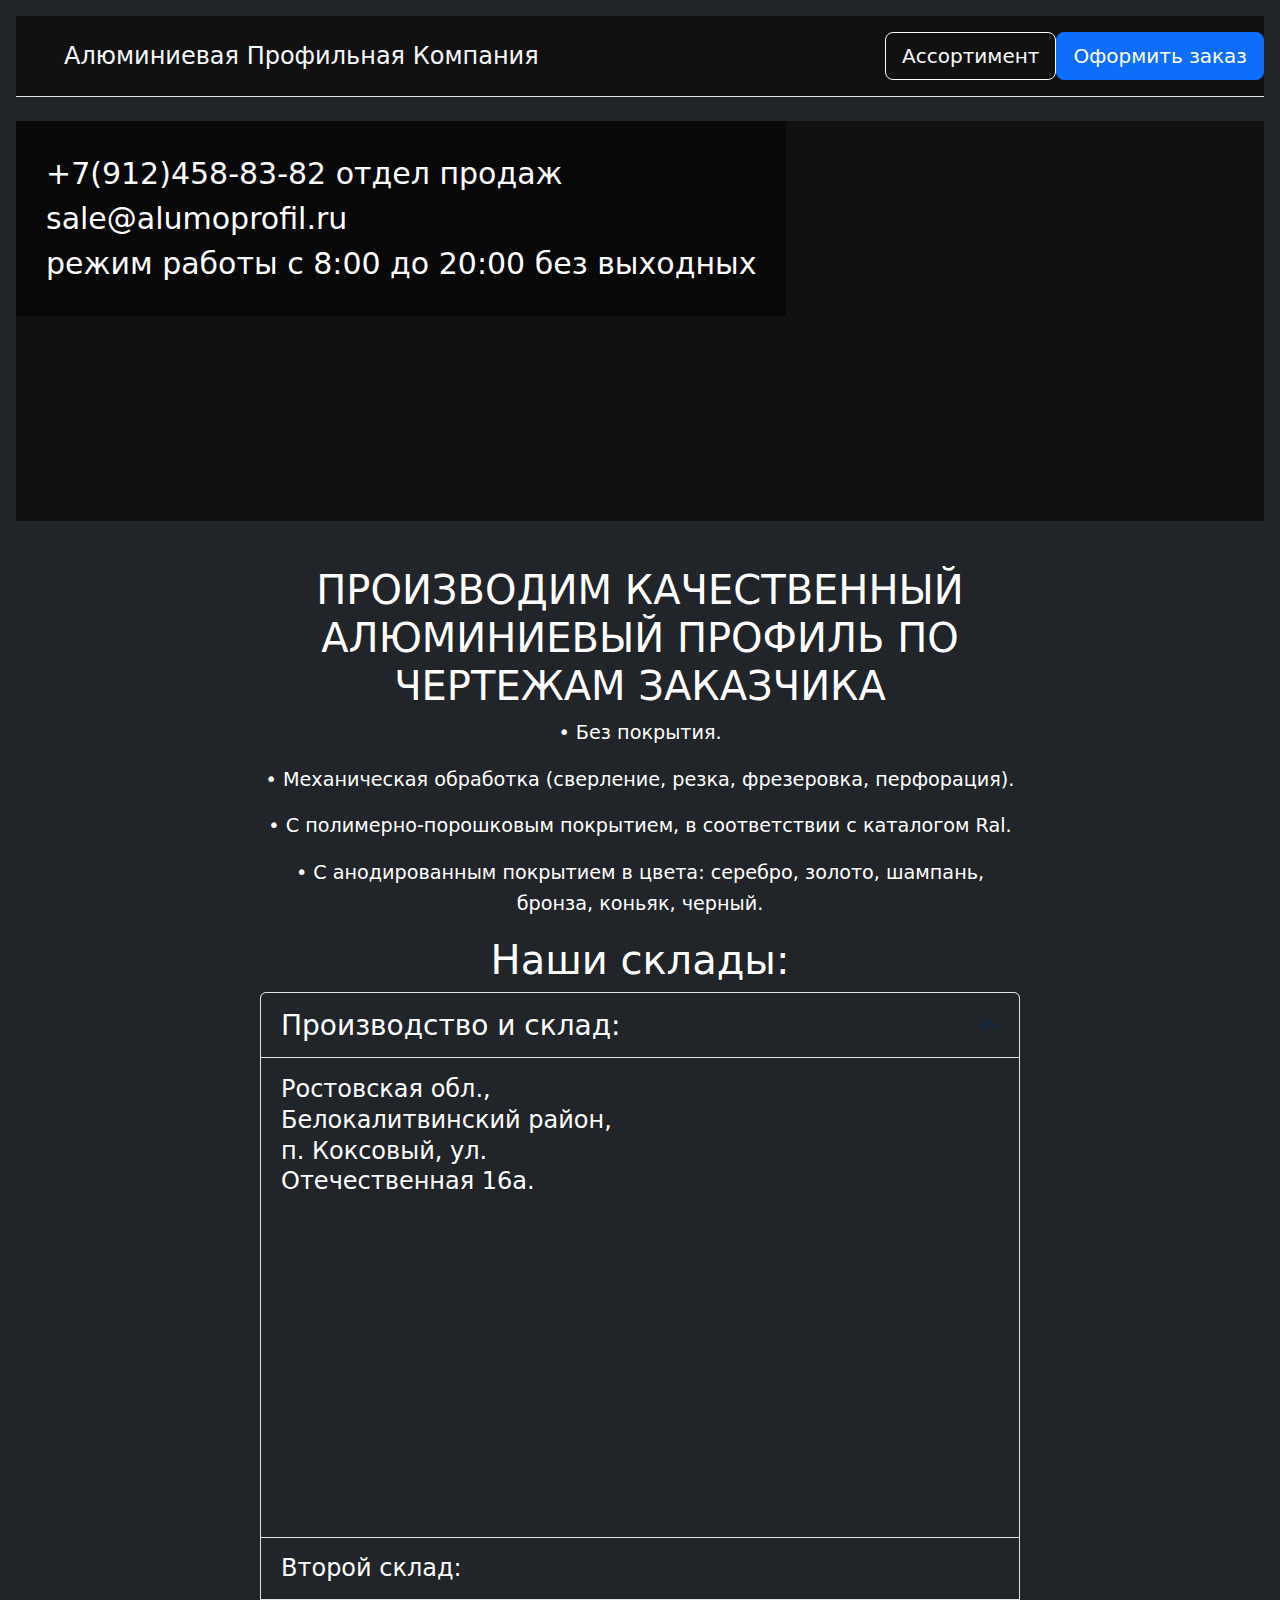
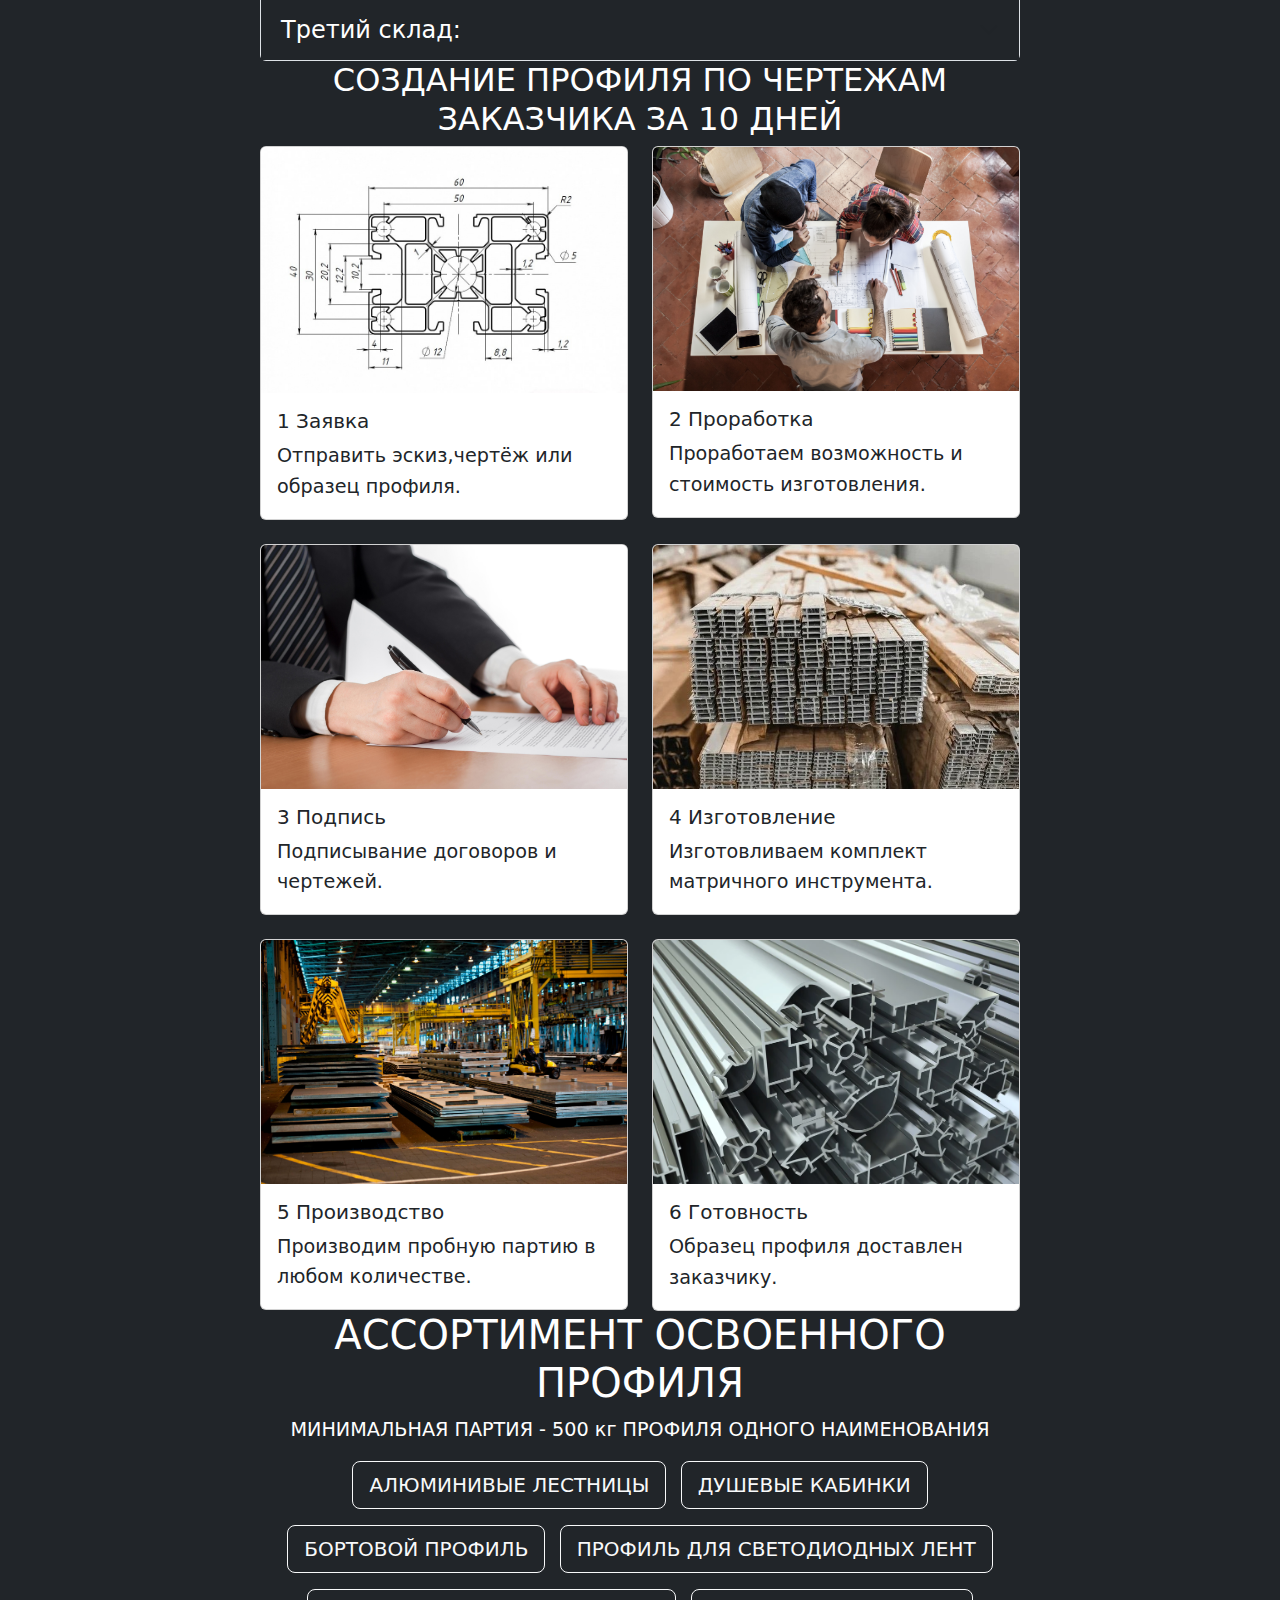
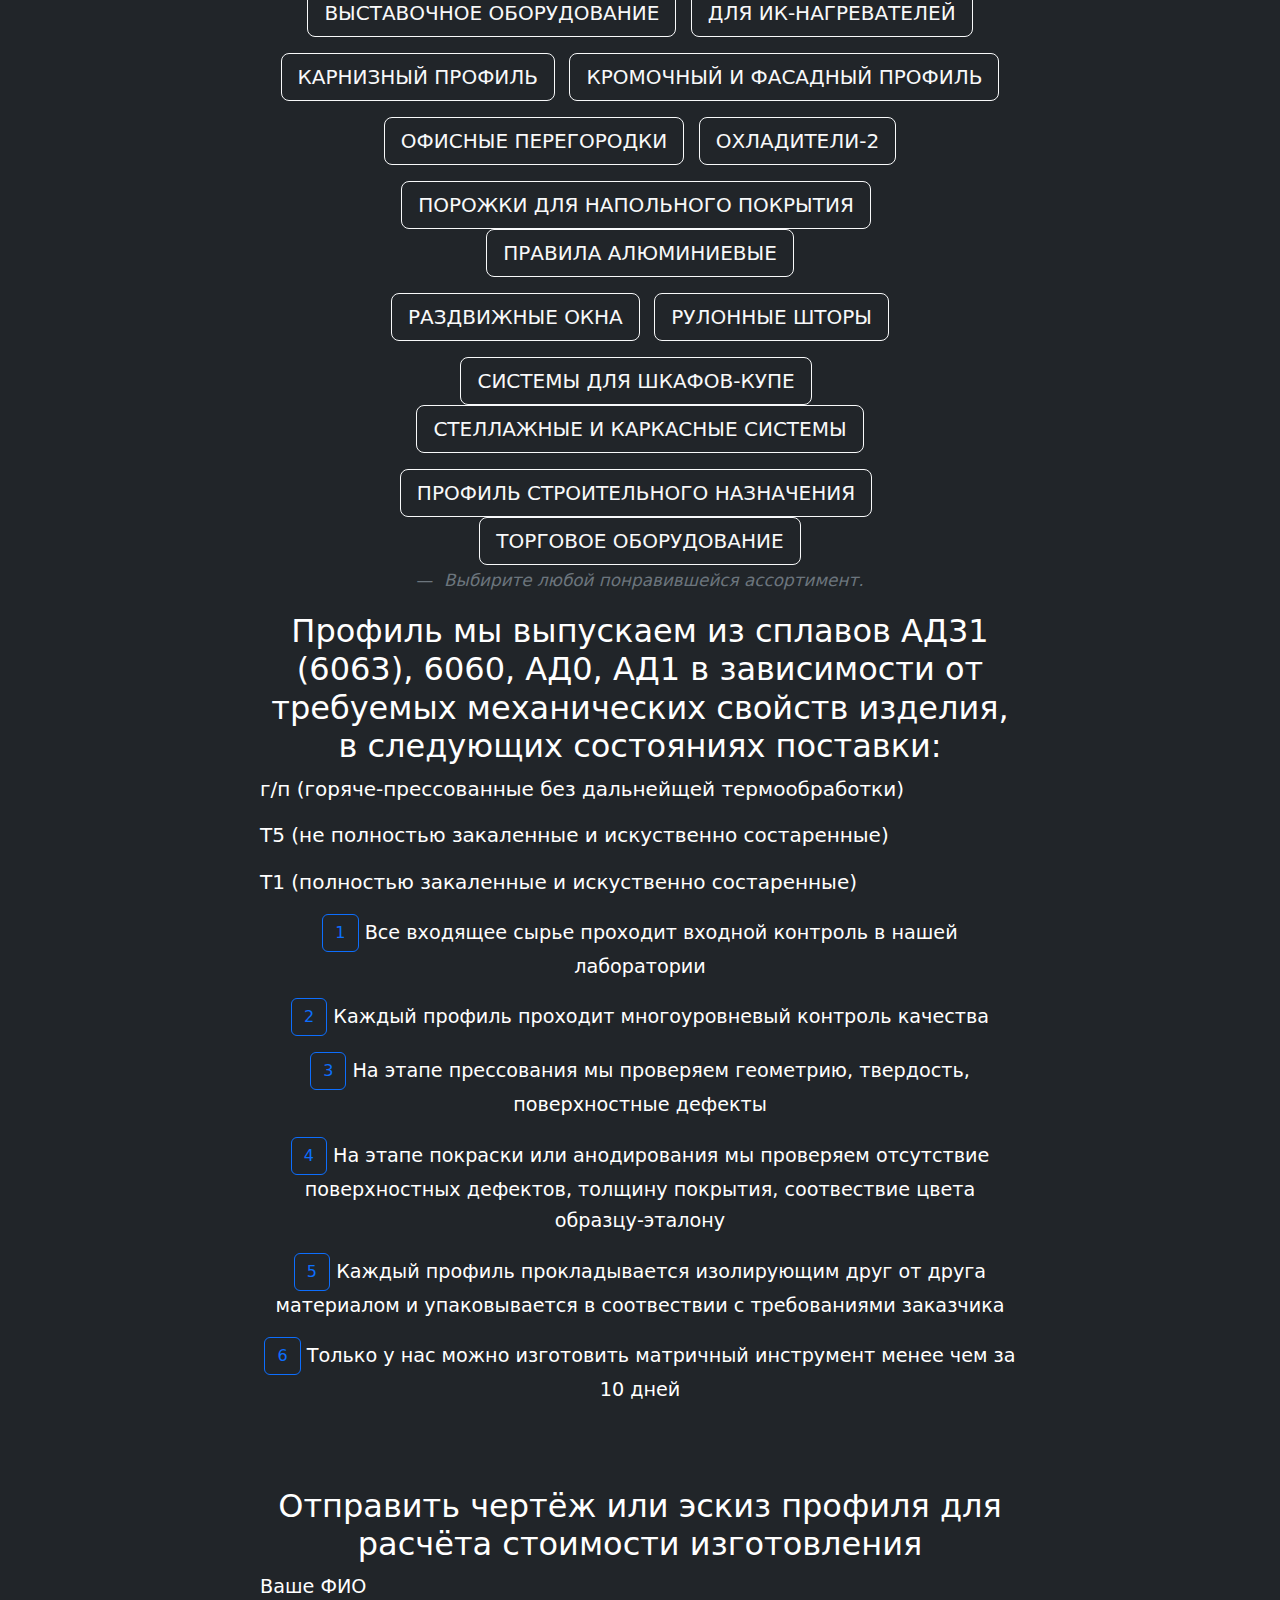
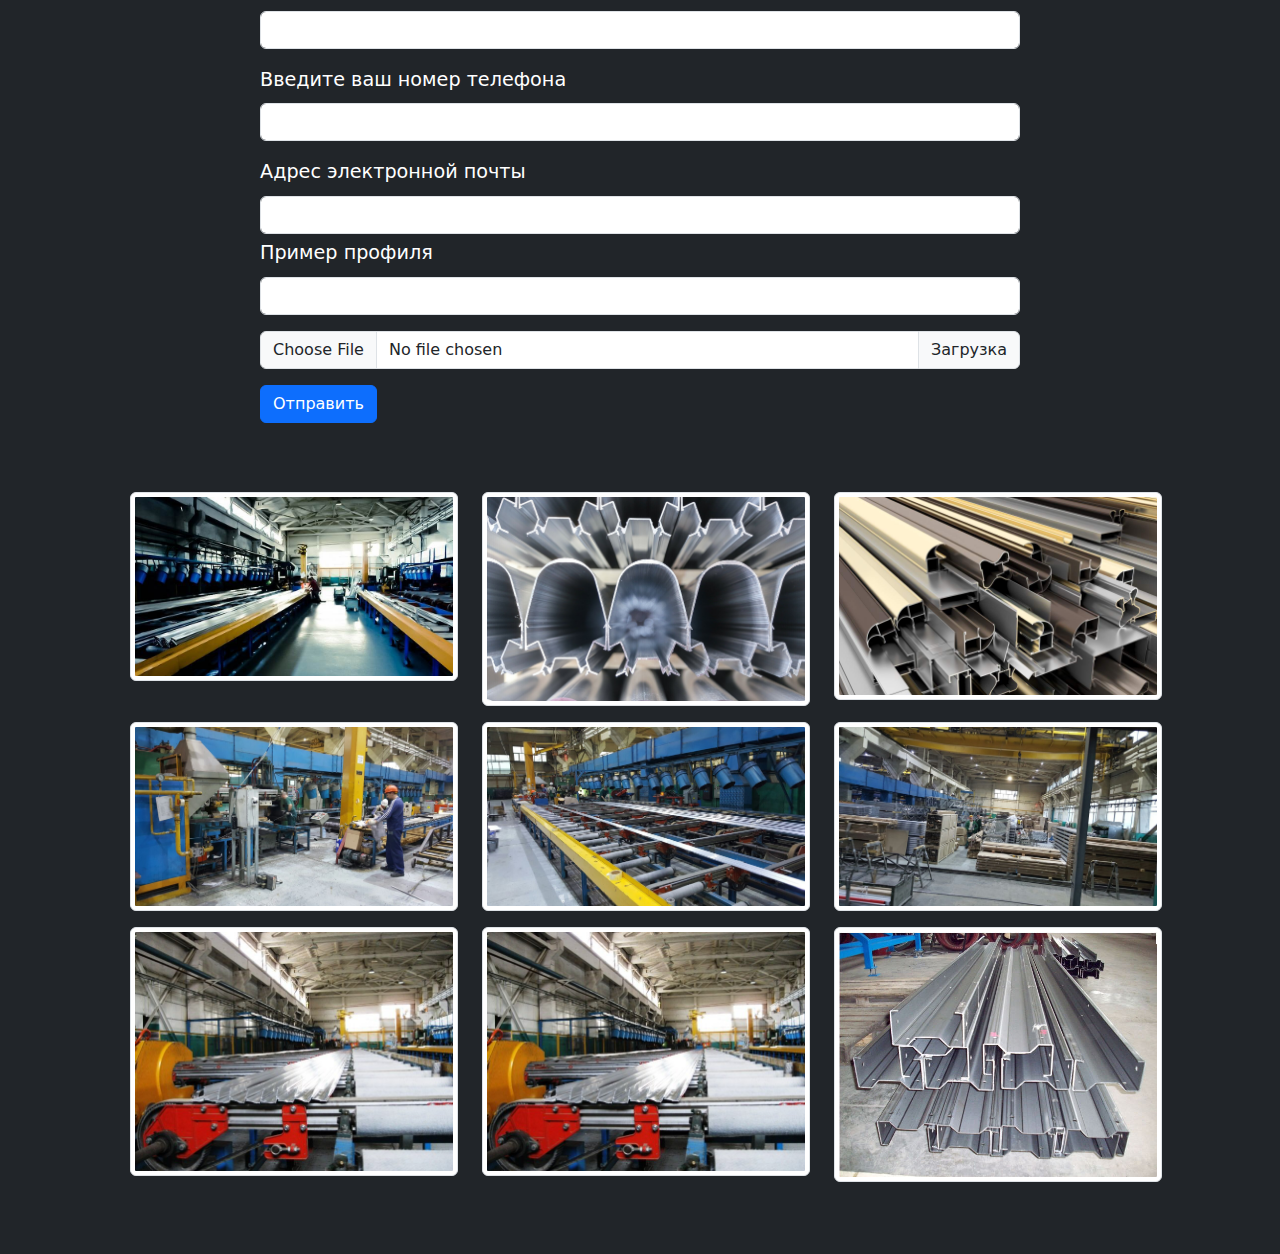
<file: index(1).html>
<!DOCTYPE html>
<html lang="en">
  <head>
    <meta charset="UTF-8" />
    <meta name="viewport" content="width=device-width, initial-scale=1.0" />
    <title>Алюминиевая Профильная Компания</title>
    <link rel="stylesheet" href="просто.css" />
    <link
      href="https://cdn.jsdelivr.net/npm/bootstrap@5.3.3/dist/css/bootstrap.min.css"
      rel="stylesheet"
      integrity="sha384-QWTKZyjpPEjISv5WaRU9OFeRpok6YctnYmDr5pNlyT2bRjXh0JMhjY6hW+ALEwIH"
      crossorigin="anonymous"
    />
  </head>
  <body class="p-3 mb-2 bg-dark text-white">
    <script
      src="https://cdn.jsdelivr.net/npm/bootstrap@5.3.3/dist/js/bootstrap.bundle.min.js"
      integrity="sha384-YvpcrYf0tY3lHB60NNkmXc5s9fDVZLESaAA55NDzOxhy9GkcIdslK1eN7N6jIeHz"
      crossorigin="anonymous"
    ></script>
    <header class="d-flex flex-wrap justify-content-center py-3 mb-4 border-bottom">
      <a href="/" class="d-flex align-items-center mb-3 mb-md-0 me-md-auto link-body-emphasis text-decoration-none">
        <svg class="bi me-2" width="40" height="32"><use xlink:href="#bootstrap"></use></svg>
        <span class="fs-4 text-light">Алюминиевая Профильная Компания</span>
      </a>
      <ul class="nav nav-pills">
        <li class="nav-item">
          <a href="#div_id" class="link">
          <button class="btn btn-outline-light btn-animated btn-lg">
            Ассортимент
          </button>
        </li>
        <li class="nav-item">
          <a href="#forma">
          <button class="btn btn-primary btn-animated btn-lg">
            Оформить заказ
          </button>
        </a>
      </li>
      </ul>
    </header>
    <nav class="maxx">
      <p class="left">+7(912)458-83-82 отдел продаж </br>
      sale@alumoprofil.ru </br>
      режим работы c 8:00 до 20:00 без выходных </br>
    </p>
  </nav>
    <header>
      <div class="headline">
        <div class="inner">
          <h1 class="overlay-text">АЛЮМИНИЕВАЯ ПРОФИЛЬНАЯ КОМПАНИЯ</h1>
          <p class="overlay-tex">
            Создание алюминиевых профилей по вашим предпочтениям
          </p>
        </div>
      </div>
    </header>
    <section>
      <h1 class="text">
        ПРОИЗВОДИМ КАЧЕСТВЕННЫЙ АЛЮМИНИЕВЫЙ ПРОФИЛЬ ПО ЧЕРТЕЖАМ ЗАКАЗЧИКА
      </h2>
      <p class="text">• Без покрытия.</p>
      <p class="text">
        • Механическая обработка (сверление, резка, фрезеровка, перфорация).
      </p>
      <p class="text">
        • С полимерно-порошковым покрытием, в соответствии с каталогом Ral.
      </p>

      <p class="text">
        • С анодированным покрытием в цвета: серебро, золото, шампань, бронза,
        коньяк, черный.
      </p>
      <div class="container">
        <h1 class="text">Наши склады:</h1>
      </div>
      <div class="accordion fs-4" id="accordionExample">
        <div class="accordion-item fs-4">
          <h2 class="accordion-header fs-4">
            <button
              class="accordion-button text-bg-dark fs-3"
              type="button"
              data-bs-toggle="collapse"
              data-bs-target="#collapseOne"
              aria-expanded="true"
              aria-controls="collapseOne"
              aria-label="Производство и склад"
            >
              Производство и склад:
            </button>
          </h2>
          <div
            id="collapseOne"
            class="accordion-collapse collapse show bg-dark fs-4"
            data-bs-parent="#accordionExample"
          >
            <div class="accordion-body bg-dark fs-4">
              <p class="text-bg-dark bg-dark fs-4">
                Ростовская обл.,<br />
                Белокалитвинский район,<br />
                п. Коксовый, ул.<br />
                Отечественная 16а.<br />
              </p>
              <iframe
                src="https://yandex.ru/map-widget/v1/?um=constructor%3A4939e0485cfdd570cd6f4f31863ce6e9bd1a02670fefe1b5278f0c6b32b8db74&amp;source=constructor"
                width="100%"
                height="300"
                frameborder="0"
              ></iframe>
            </div>
          </div>
        </div>
        <div class="accordion-item">
          <h2 class="accordion-header fs-4">
            <button
              class="accordion-button collapsed text-bg-dark fs-4"
              type="button"
              data-bs-toggle="collapse"
              data-bs-target="#collapseTwo"
              aria-expanded="false"
              aria-controls="collapseTwo"
              aria-label="Второй склад"
            >
              Второй склад:
            </button>
          </h2>
          <div
            id="collapseTwo"
            class="accordion-collapse collapse"
            data-bs-parent="#accordionExample"
          >
            <div class="accordion-body text-bg-dark">
              <p>
                г. Москва,<br />
                ЮАО, район Нагорный,<br />
                Электролитный проезд 3<br />
              </p>
              <iframe
                src="https://yandex.ru/map-widget/v1/?um=constructor%3A3a9db79191579da437e9ac543d9f8d0280e42c378459cb3396bc14fd0c69596c&amp;source=constructor"
                width="100%"
                height="300"
                frameborder="0"
              ></iframe>
            </div>
          </div>
        </div>
        <div class="accordion-item bg-dark fs-4">
          <h2 class="accordion-header bg-dark fs-4">
            <button
              class="accordion-button collapsed text-bg-dark fs-4"
              type="button"
              data-bs-toggle="collapse"
              data-bs-target="#collapseThree"
              aria-expanded="false"
              aria-controls="collapseThree"
              aria-label="Третий склад"
            >
              Третий склад:
            </button>
          </h2>
          <div
            id="collapseThree"
            class="accordion-collapse collapse fs-4"
            data-bs-parent="#accordionExample"
          >
            <div class="accordion-body bg-dark fs-4">
              <p class="text-bg-dark bg-dark fs-4">
                г. Санкт-Петербург,<br />
                Ломоносов, ул. Мира, 1Б.<br />
              </p>
              <iframe
                src="https://yandex.ru/map-widget/v1/?um=constructor%3Af97e7df2812f0948bafe5f53f2c28085b157c8937e48ed9cdc3514dfa97d7a6d&amp;source=constructor"
                width="100%"
                height="300"
                frameborder="0"
              ></iframe>
            </div>
          </div>
        </div>
      </div>  
      <h2 class="text">СОЗДАНИЕ ПРОФИЛЯ ПО ЧЕРТЕЖАМ ЗАКАЗЧИКА ЗА 10 ДНЕЙ</h2>
      <div class="row row-cols-1 row-cols-md-2 g-4 text-bg-dark">
        <div class="col">
          <div class="card">
            <img src="1.jpg" class="card-img-top" alt="Загрузка..." />
            <div class="card-body">
              <h5 class="card-title">1 Заявка</h5>
              <p class="card-text">
                Отправить эскиз,чертёж или образец профиля.
              </p>
            </div>
          </div>
        </div>
        <div class="col">
          <div class="card">
            <img
              src="arhproekt2019-ill-02.jpeg"
              class="card-img-top"
              alt="Загрузка..."
            />
            <div class="card-body">
              <h5 class="card-title">2 Проработка</h5>
              <p class="card-text">
                Проработаем возможность и стоимость изготовления.
              </p>
            </div>
          </div>
        </div>
        <div class="col">
          <div class="card">
            <img
              src="b43415b3f6b0e573695700ada8c.jpg"
              class="card-img-top"
              alt="Загрузка..."
            />
            <div class="card-body">
              <h5 class="card-title">3 Подпись</h5>
              <p class="card-text">Подписывание договоров и чертежей.</p>
            </div>
          </div>
        </div>
        <div class="col">
          <div class="card">
            <img src="подпись.jpg" class="card-img-top" alt="Загрузка..." />
            <div class="card-body">
              <h5 class="card-title">4 Изготовление</h5>
              <p class="card-text">
                Изготовливаем комплект матричного инструмента.
              </p>
            </div>
          </div>
        </div>
        <div class="col">
          <div class="card">
            <img
              src="ff79795046fe06e683ff5517523ae96c_1.jpg "
              class="card-img-top"
              alt="Загрузка..."
            />
            <div class="card-body">
              <h5 class="card-title">5 Производство</h5>
              <p class="card-text">
                Производим пробную партию в любом количестве.
              </p>
            </div>
          </div>
        </div>
        <div class="col">
          <div class="card">
            <img
              src="extrusion-machining.webp"
              class="card-img-top"
              alt="Загрузка..."
            />
            <div id="div_id">
              <div class="card-body">
                <h5 class="card-title">6 Готовность</h5>
                <p class="card-text">Образец профиля доставлен заказчику.</p>
              </div>
            </div>
          </div>
        </div>
      </div>
      <h1 class="text" id="#top">АССОРТИМЕНТ ОСВОЕННОГО ПРОФИЛЯ</h1>
      <p class="text">
        МИНИМАЛЬНАЯ ПАРТИЯ - 500 кг ПРОФИЛЯ ОДНОГО НАИМЕНОВАНИЯ
      </p>
      <figure class="text-center">
        <blockquote class="blockquote">
          <ul class="list-inline">
            <li class="list-inline-item">
              <button class="btn btn-animated btn-outline-light btn-lg">
                <a
                  class="link text-light"
                  href="http://alumoprofil.ru/download/alum_stairs.pdf"
                  >АЛЮМИНИВЫЕ ЛЕСТНИЦЫ</a
                >
              </button>
            </li>
            <li class="list-inline-item">
              <button class="btn btn-animated btn-outline-light btn-lg">
                <a
                  href="http://alumoprofil.ru/download/Душевые%20кабины.pdf"
                  class="link text-light"
                  >ДУШЕВЫЕ КАБИНКИ</a
                >
              </button>
            </li>
          </ul>
          <ul class="list-inline">
            <li class="list-inline-item">
              <button class="link btn btn-animated btn-outline-light btn-lg">
                <a
                  href="http://alumoprofil.ru/download/Бортовой%20профиль.pdf"
                  class="link text-light"
                  >БОРТОВОЙ ПРОФИЛЬ</a
                >
              </button>
            </li>
            <li class="list-inline-item">
              <button class="btn btn-animated btn-outline-light btn-lg">
                <a
                  href="http://alumoprofil.ru/download/diode.pdf"
                  class="link text-light"
                  >ПРОФИЛЬ ДЛЯ СВЕТОДИОДНЫХ ЛЕНТ
                </a>
              </button>
            </li>
          </ul>
          <ul class="list-inline">
            <li class="list-inline-item">
              <button class="btn btn-animated btn-outline-light btn-lg">
                <a
                  href="http://alumoprofil.ru/download/presentation.pdf"
                  class="link text-light"
                  >ВЫСТАВОЧНОЕ ОБОРУДОВАНИЕ</a
                >
              </button>
            </li>
            <li class="list-inline-item">
              <button class="link btn btn-animated btn-outline-light btn-lg">
                <a
                  href="http://alumoprofil.ru/download/heater.pdf"
                  class="link text-light"
                  >ДЛЯ ИК-НАГРЕВАТЕЛЕЙ</a
                >
              </button>
            </li>
          </ul>
          <ul class="list-inline">
            <li class="list-inline-item">
              <button class="link btn btn-animated btn-outline-light btn-lg">
                <a
                  href="http://alumoprofil.ru/download/ledge.pdf"
                  class="link text-light"
                  >КАРНИЗНЫЙ ПРОФИЛЬ</a
                >
              </button>
            </li>
            <li class="list-inline-item">
              <button class="link btn btn-animated btn-outline-light btn-lg">
                <a
                  href="http://alumoprofil.ru/download/furniture.pdf"
                  class="link text-light"
                  >КРОМОЧНЫЙ И ФАСАДНЫЙ ПРОФИЛЬ</a
                >
              </button>
            </li>
          </ul>
          <ul class="list-inline">
            <li class="list-inline-item">
              <button class="link btn btn-animated btn-outline-light btn-lg">
                <a
                  href="http://alumoprofil.ru/download/partition.pdf"
                  class="link text-light"
                  >ОФИСНЫЕ ПЕРЕГОРОДКИ</a
                >
              </button>
            </li>
            <li class="list-inline-item">
              <button class="link btn btn-animated btn-outline-light btn-lg">
                <a
                  href="http://alumoprofil.ru/download/Охладители-2.pdf"
                  class="link text-light"
                  >ОХЛАДИТЕЛИ-2</a
                >
              </button>
            </li>
          </ul>
          <ul class="list-inline">
            <li class="list-inline-item">
              <button class="link btn btn-animated btn-outline-light btn-lg">
                <a
                  href="http://alumoprofil.ru/download/floor.pdf"
                  class="link text-light"
                  >ПОРОЖКИ ДЛЯ НАПОЛЬНОГО ПОКРЫТИЯ</a
                >
              </button>
            </li>
            <li class="list-inline-item">
              <button class="link btn btn-animated btn-outline-light btn-lg">
                <a
                  href="http://alumoprofil.ru/download/rules.pdf"
                  class="link text-light"
                  >ПРАВИЛА АЛЮМИНИЕВЫЕ</a
                >
              </button>
            </li>
          </ul>
          <ul class="list-inline">
            <li class="list-inline-item">
              <button class="link btn btn-animated btn-outline-light btn-lg">
                <a
                  href="http://alumoprofil.ru/download/windows.pdf"
                  class="link text-light"
                  >РАЗДВИЖНЫЕ ОКНА</a
                >
              </button>
            </li>
            <li class="list-inline-item">
              <button class="link btn btn-animated btn-outline-light btn-lg">
                <a
                  href="http://alumoprofil.ru/download/blinds.pdf"
                  class="link text-light"
                  >РУЛОННЫЕ ШТОРЫ</a
                >
              </button>
            </li>
          </ul>
          <ul class="list-inline">
            <li class="list-inline-item">
              <button class="link btn btn-animated btn-outline-light btn-lg">
                <a
                  href="http://alumoprofil.ru/download/blinds.pdf"
                  class="link text-light"
                  >CИСТЕМЫ ДЛЯ ШКАФОВ-КУПЕ</a
                >
              </button>
            </li>
            <li class="list-inline-item">
              <button class="link btn btn-animated btn-outline-light btn-lg">
                <a
                  href="http://alumoprofil.ru/download/shelf.pdf"
                  class="link text-light"
                  >СТЕЛЛАЖНЫЕ И КАРКАСНЫЕ СИСТЕМЫ</a
                >
              </button>
            </li>
          </ul>
          <ul class="list-inline">
            <li class="list-inline-item">
              <button class="link btn btn-animated btn-outline-light btn-lg">
                <a
                  href="http://alumoprofil.ru/download/building.pdf"
                  class="link text-light"
                  >ПРОФИЛЬ СТРОИТЕЛЬНОГО НАЗНАЧЕНИЯ</a
                >
              </button>
            </li>
            <li class="list-inline-item">
              <button class="link btn btn-animated btn-outline-light btn-lg">
                <a
                  href="http://alumoprofil.ru/download/market.pdf"
                  class="link text-light"
                  >ТОРГОВОЕ ОБОРУДОВАНИЕ</a
                >
              </button>
            </li>
          </ul>
        </blockquote>
        <figcaption class="blockquote-footer">
          <cite title="Source Title"
            >Выбирите любой понравившейся ассортимент.</cite
          >
        </figcaption>
      </figure>
      <h2 class="text-center">
        Профиль мы выпускаем из сплавов АД31 (6063), 6060, АД0, АД1 в
        зависимости от требуемых механических свойств изделия, в следующих
        состояниях поставки:
      </h2>
      <p class="lead text-mute">
        г/п (горяче-прессованные без дальнейщей термообработки)
      </p>
      <p class="lead text-mute">
        Т5 (не полностью закаленные и искуственно состаренные)
      </p>
      <p class="lead text-mute">
        Т1 (полностью закаленные и искуственно состаренные)
      </p>
      <p class="text-center">
        <mark class="btn btn-outline-primary">1</mark> Все входящее сырье
        проходит входной контроль в нашей лаборатории
      </p>
      <p class="text-center">
        <mark class="btn btn-outline-primary">2</mark> Каждый профиль проходит
        многоуровневый контроль качества
      </p>
      <div id="forma"></div>  
      <p class="text-center">
        <mark class="btn btn-outline-primary">3</mark> На этапе прессования мы
        проверяем геометрию, твердость, поверхностные дефекты
      </p>
      <p class="text-center">
        <mark class="btn btn-outline-primary">4</mark> На этапе покраски или
        анодирования мы проверяем отсутствие поверхностных дефектов, толщину
        покрытия, соотвествие цвета образцу-эталону
      </p>
      <p class="text-center">
        <mark class="btn btn-outline-primary">5</mark> Каждый профиль
        прокладывается изолирующим друг от друга материалом и упаковывается в
        соотвествии с требованиями заказчика
      </p>
      <p class="text-center">
        <mark class="btn btn-outline-primary">6</mark> Только у нас можно
        изготовить матричный инструмент менее чем за 10 дней
      </p>
    </section>  
    <!--contacts section start -->
    <section class="contacts">
    <form action="https://api.web3forms.com/submit" method="POST" class="form">
      <input type="hidden" name="access_key" value="098bab6c-3401-4e47-ac8b-891ab1b07c23">
      <h2 class="text">Отправить чертёж или эскиз профиля для расчёта стоимости изготовления</h2>
      <div class="mb-3">
        <div class="mb-3">
        <label for="exampleInputPassword1" class="form-label">Ваше ФИО</label>
        <input type="text" class="form-control" id="inputGroup-sizing-lg" name="ФИО">
        </div>
        <div class="mb-3">
          <label for="exampleInputPassword1" class="form-label">Введите ваш номер телефона</label>
          <input type="tel" class="form-control" id="inputGroup-sizing-lg" name="Телефон">
        </div>
        <label for="exampleInputEmail1" class="form-label">Адрес электронной почты</label>
        <input type="email" class="form-control" id="exampleInputEmail1" aria-describedby="emailHelp" name="email">
        <div id="emailHelp" class="form-text"></div>
        <div class="mb-3">
          <label for="exampleInputPassword2" class="form-label">Пример профиля</label>
          <input type="text" class="form-control" id="inputGroup-sizing-lg" name="Пример профиля">
          </div>
      <div class="input-group mb-3">
        <input type="file" class="form-control" id="inputGroupFile01">
        <label class="input-group-text" for="inputGroupFile01">Загрузка</label>
      </div>
      <button type="submit" class="btn btn-primary">Отправить</button>
    </form>
  </section>
    <!--contacts section end -->
    <nav class="navbar navbar-expand-md navbar-dark bg-dark mb-4">
      <div class="container">
        <a href="#" class="navbar-brand"
          ><i class="fas fa-pen-nib"></i></a
        >
    <div class="container">
      <div class="jumbotron">
      </div>
      <div class="row">
        <div class="col-sm-6 col-md-4 mb-3">
          <img
            src="фото 9.jpg"
            alt=""
            class="fluid img-thumbnail"
          />
        </div>
        <div class="col-sm-6 col-md-4 mb-3">
          <img
            src="IMG_639300.jpg"
            alt=""
            class="fluid img-thumbnail"
          />
        </div>
        <div class="col-sm-6 col-md-4 mb-3">
          <img
            src="фото 6 (2).jpg"
            alt=""
            class="fluid img-thumbnail"
          />
        </div>
        <div class="col-sm-6 col-md-4 mb-3">
          <img
            src="4 фото.jpg"
            alt=""
            class="fluid img-thumbnail"
          />
        </div>
        <div class="col-sm-6 col-md-4 mb-3">
          <img
            src="фото 5.jpg"
            alt=""
            class="fluid img-thumbnail"
          />
        </div>
        <div class="col-sm-6 col-md-4 mb-3">
          <img
            src="фото 6.jpg"
            alt=""
            class="fluid img-thumbnail"
          />
        </div>
        <div class="col-sm-6 col-md-4 mb-3">
          <img
            src="фото 7.jpg"
            alt=""
            class="fluid img-thumbnail"
          />
        </div>
        <div class="col-sm-6 col-md-4 mb-3">
          <img
            src="фото 7.jpg"
            alt=""
            class="fluid img-thumbnail"
          />
        </div>
        <div class="col-sm-6 col-md-4 mb-3">
          <img
            src="1778867.jpeg"
            alt=""
            class="fluid img-thumbnail"
          />
        </div>
      </div>
    </div>

    <footer class="bg-dark">
      <div class="container">
        <div class="row">
          <div
            class="col d-flex justify-content-center align-items-center text-light"
          >
          </div>
        </div>
      </div>
    </footer>
  </body>
  <script src="script.js"></script>
</html>
</file>
<file: просто1.css>
@charset "UTF-8";
@import url(https://fonts.googleapis.com/css?family=Open+Sans:300,400,700);

body {
  margin: 0;
  padding: 0;
  font-family: "Open Sans", sans-serif;
  color: #fff;
  background-color: #1a1a1a;
}

header {
  background: #111;
  position: relative;
  z-index: 20;
}

.headline {
  position: relative;
  height: 400px;
  color: #fff;
  text-align: center;
  background: url("https://static.tildacdn.com/tild3030-3261-4632-a431-383538303130/IMG_639300.jpg")
    no-repeat center center;
  background-size: cover;
}
.headline:after {
  position: absolute;
  content: "";
  top: 0;
  left: 0;
  width: 100%;
  height: 100%;
  background: rgba(17, 17, 17, 0.5);
}

.inner {
  position: absolute;
  top: 50%;
  left: 50%;
  opacity: 0;
  z-index: 10;
  transform: translateX(-50%) translateY(-50%);
  animation: fade-in 0.75s 0.25s ease-in forwards;
}
.inner h1 {
  margin: 0;
  font-size: 3.5em;
  line-height: 1.2em;
}
.inner p {
  margin: 0;
  font-size: 1.4em;
  font-style: italic;
  font-family: serif;
}

nav.maxx {
  position: relative;
  width: 100%;
  z-index: 10;
  margin-top: 90px;
}
nav.scrolled {
  background: rgba(17, 17, 17, 0.9);
}

.left {
  float: left;
  font-size: 1.5rem;
  background-color: rgba(0, 0, 0, 0.5);
  padding: 20px;
  margin: 0;
}

section {
  width: 100%;
  margin: 25px auto;
  padding: 20px;
  max-width: 1200px;
  font-size: 1.2em;
  line-height: 1.6em;
  box-sizing: border-box;
}

@keyframes fade-in {
  0% {
    opacity: 0;
  }
  100% {
    opacity: 1;
  }
}

.overlay-text {
  background-color: transparent;
  padding: 25px;
  text-align: center;
  position: absolute;
  top: 50%;
  right: 50%;
  transform: translate(50%, -50%);
}

.overlay-tex {
  padding: 25px;
  text-align: center;
  transform: translate(0%, 200%);
}

.text {
  text-align: center;
}

.link {
  text-decoration: none;
}

.bg-dark {
  background-color: #105469 !important;
}

.nav-item:hover {
  color: #e2b842 !important;
}

h1 {
  color: #e2b842;
  font-weight: 700;
}

footer {
  height: 200px;
  display: flex;
  align-items: center;
  justify-content: center;
}

/* Стили для кнопок */
.btn-animated {
  transition: all 0.3s ease;
}
.btn-animated:hover {
  transform: scale(1.05);
  box-shadow: 0 0 10px rgba(255, 255, 255, 0.3);
}
.btn:focus {
  outline: 2px solid #007bff;
  outline-offset: 2px;
}

/* Стили для изображений */
.profile-img {
  width: 100%;
  height: auto;
  object-fit: cover;
  max-height: 200px;
}

/* Улучшенные стили для формы */
.form {
  margin: 0 auto;
  padding: 20px;
  box-sizing: border-box;
  max-width: 600px;
  background-color: rgba(0, 0, 0, 0.3);
  border-radius: 10px;
  box-shadow: 0 0 15px rgba(0, 0, 0, 0.5);
}

.form-label {
  font-weight: 600;
}

.form-control {
  background-color: #333;
  color: white;
  border: 1px solid #555;
  border-radius: 0 5px 5px 0;
  transition: border-color 0.3s ease;
}
.form-control:focus {
  background-color: #444;
  border-color: #007bff;
  box-shadow: 0 0 5px rgba(0, 123, 255, 0.5);
}
.form-control:invalid {
  border-color: #dc3545;
}

.input-group-text {
  background-color: #555;
  color: #fff;
  border: 1px solid #555;
  border-right: none;
  border-radius: 5px 0 0 5px;
}

.form-text {
  color: #bbb;
}

.btn-primary {
  background-color: #007bff;
  border: none;
  padding: 10px 20px;
  font-size: 1.1rem;
  border-radius: 5px;
}
.btn-primary:hover {
  background-color: #0056b3;
}

/* Адаптивность */
@media (max-width: 576px) {
  .fs-4 {
    font-size: 1.2rem !important;
  }
  .fs-3 {
    font-size: 1.5rem !important;
  }
  .inner h1 {
    font-size: 2em;
  }
  .inner p {
    font-size: 1em;
  }
  .left {
    font-size: 1rem;
    padding: 10px;
  }
  nav.maxx {
    margin-top: 120px;
  }
  .form {
    padding: 15px;
  }
}
/* Стили для контактного блока */
.contact-info {
  position: sticky;
  top: 20px;
  width: 100%;
  z-index: 1000;
}

.contact-info p {
  margin: 0;
  padding: 5px 0;
  display: flex;
  align-items: center;
}

.contact-info i {
  margin-right: 10px;
}

/* Адаптивность: на маленьких экранах убираем sticky-позиционирование */
@media (max-width: 576px) {
  .contact-info {
    position: static;
    margin-bottom: 20px;
    width: 100%;
  }
}
.contact-info {
  position: sticky;
  top: 20px;
  background: rgba(255, 255, 255, 0.1);
  border-radius: 10px;
  padding: 20px;
  backdrop-filter: blur(5px);
  box-shadow: 0 4px 8px rgba(0, 0, 0, 0.2);
  width: 250px;
}
.contact-info p {
  margin: 0;
  padding: 5px 0;
  display: flex;
  align-items: center;
}
.contact-info i {
  margin-right: 10px;
  color: #0d6efd;
}
</file>
<file: просто.css>
@charset "UTF-8";
@import url(https://fonts.googleapis.com/css?family=Open+Sans:300,400,700);
body {
  margin: 0;
  padding: 0;
  font-family: sans-serif;
  color: #333;
}

header {
  background: #111;
}

.headline {
  position: relative;
  height: 400px;
  color: #fff;
  text-align: center;
  background: url("https://static.tildacdn.com/tild3030-3261-4632-a431-383538303130/IMG_639300.jpg")
    no-repeat center center;
  background-size: cover;
}
.headline:after {
  position: absolute;
  content: "";
  top: 0;
  left: 0;
  width: 100%;
  height: 100%;
  background: rgba(17, 17, 17, 0.5);
}

.inner {
  position: absolute;
  top: 50%;
  left: 50%;
  opacity: 0;
  z-index: 10;
  transform: translateX(-50%) translateY(-50%);
  -webkit-animation: fade-in 0.75s 0.25s ease-in forwards;
  animation: fade-in 0.75s 0.25s ease-in forwards;
}
.inner h1 {
  margin: 0;
  font-size: 4em;
  line-height: 1.2em;
}
.inner p {
  margin: 0;
  font-size: 1.4em;
  font-style: italic;
  font-family: serif;
}

nav {
  position: absolute;
  width: 100%;
  z-index: 10;
}
nav.scrolled {
  background: rgba(17, 17, 17, 0.9);
}
nav ul {
  float: right;
  list-style: none;
  padding: 25px;
  margin: 0;
}
nav li {
  float: left;
}
nav a {
  font-size: 0.9em;
  color: #fff;
  text-decoration: none;
  margin: 5px 0 0 20px;
  display: block;
}
nav a:hover {
  color: #ededed;
}

.logo {
  height: 75px;
  float: left;
}
.logo:before,
.logo:after {
  position: absolute;
  font-size: 7em;
  font-weight: 300;
  line-height: 0;
  color: #fff;
  top: 25px;
}
.logo:before {
  content: "»";
  left: 20px;
}
.logo:after {
  content: "«";
  left: 34px;
}

section {
  width: 100%;
  margin: 25px auto;
  padding: 20px;
  max-width: 800px;
  font-size: 1.2em;
  line-height: 1.6em;
  box-sizing: border-box;
}

@-webkit-keyframes fade-in {
  0% {
    opacity: 0;
  }
  100% {
    opacity: 1;
  }
}

@keyframes fade-in {
  0% {
    opacity: 0;
  }
  100% {
    opacity: 1;
  }
}
.overlay-text {
  background-color: rgba(0.5, 0, 0, 0);
  padding: 25px;
  text-align: center;
  position: absolute;
  top: 50%;
  right: 50%;
  transform: translate(50%, -50%);
}
.overlay-tex {
  padding: 25px;
  text-align: center;
  top: 50%;
  right: 50%;
  transform: translate(0%, 200%);
}
.text {
  text-align: center;
}
.photoimg {
  position: absolute;
}
.link {
  text-decoration: none;
}
.bg-dark {
  background-color: #105469 !important;
}

.nav-item:hover {
  color: #e2b842 !important;
}

h1 {
  color: #105469;
  font-weight: 700;
}

footer,
footer .container .col {
  height: 200px;
}
.left {
  float: left;
  font-size: 30px;
  background-color: rgba(0, 0, 0, 0.5);
  padding: 30px;
}
.right {
  float: right;
  font-size: 25px;
  background-color: rgba(0, 0, 0, 0.5);
  padding: 30px;
}
.form {
  margin: 0;
  padding: 0;
  box-sizing: border-box;
  border: 0;
  outline: 0;
}
.max {
  max-width: 100%;
}
</file>
